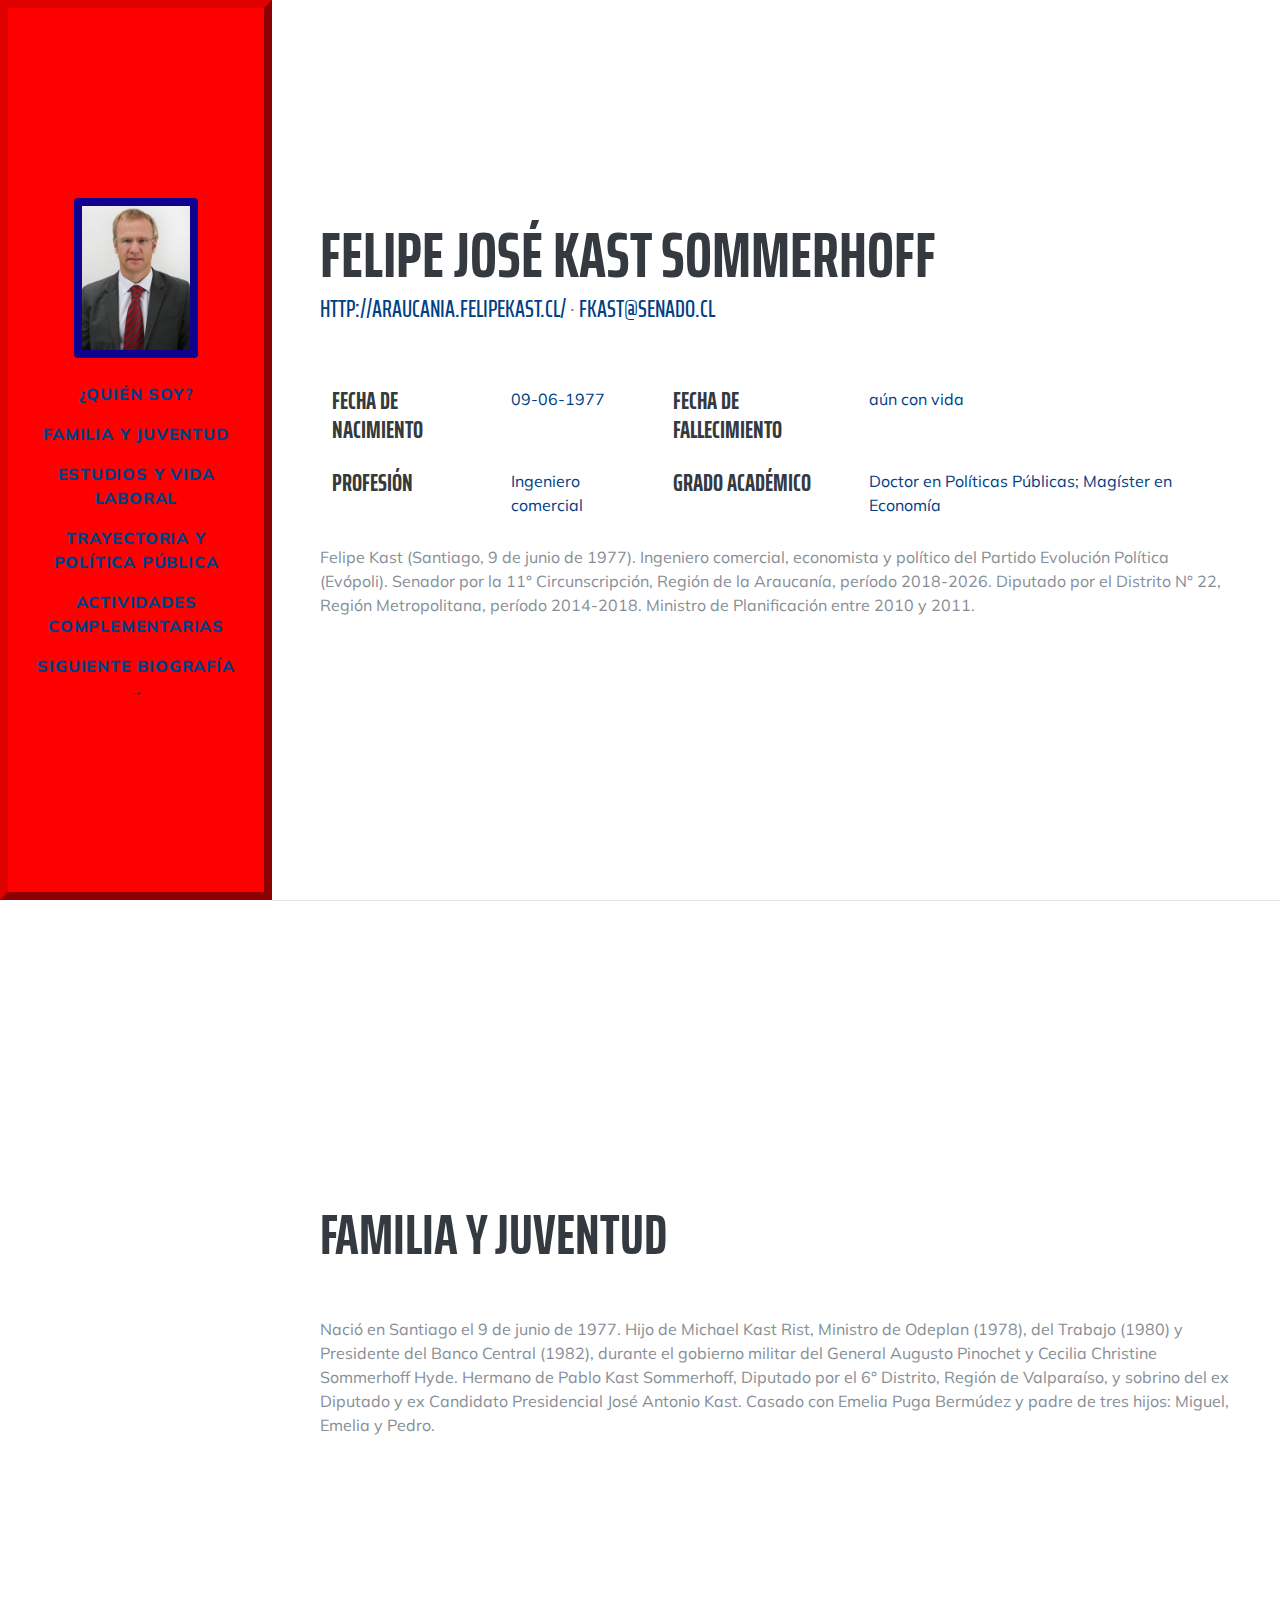
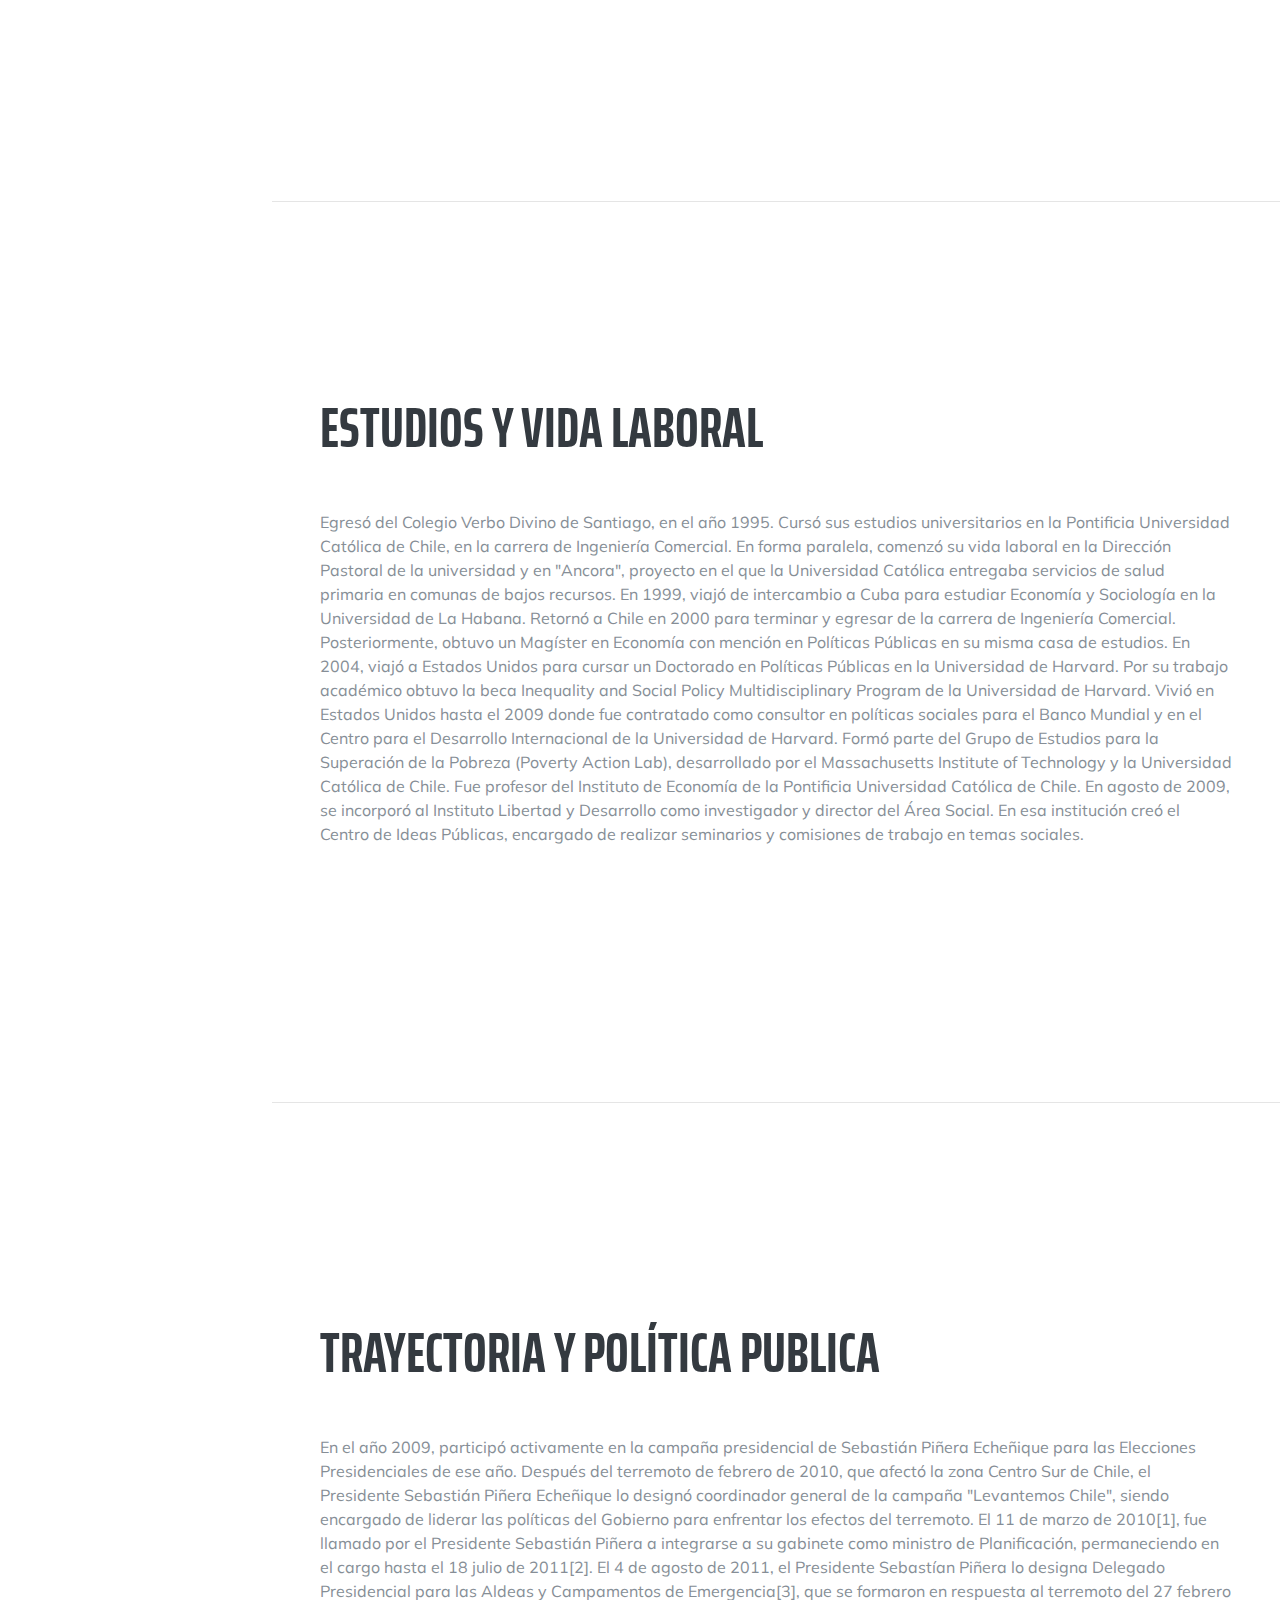
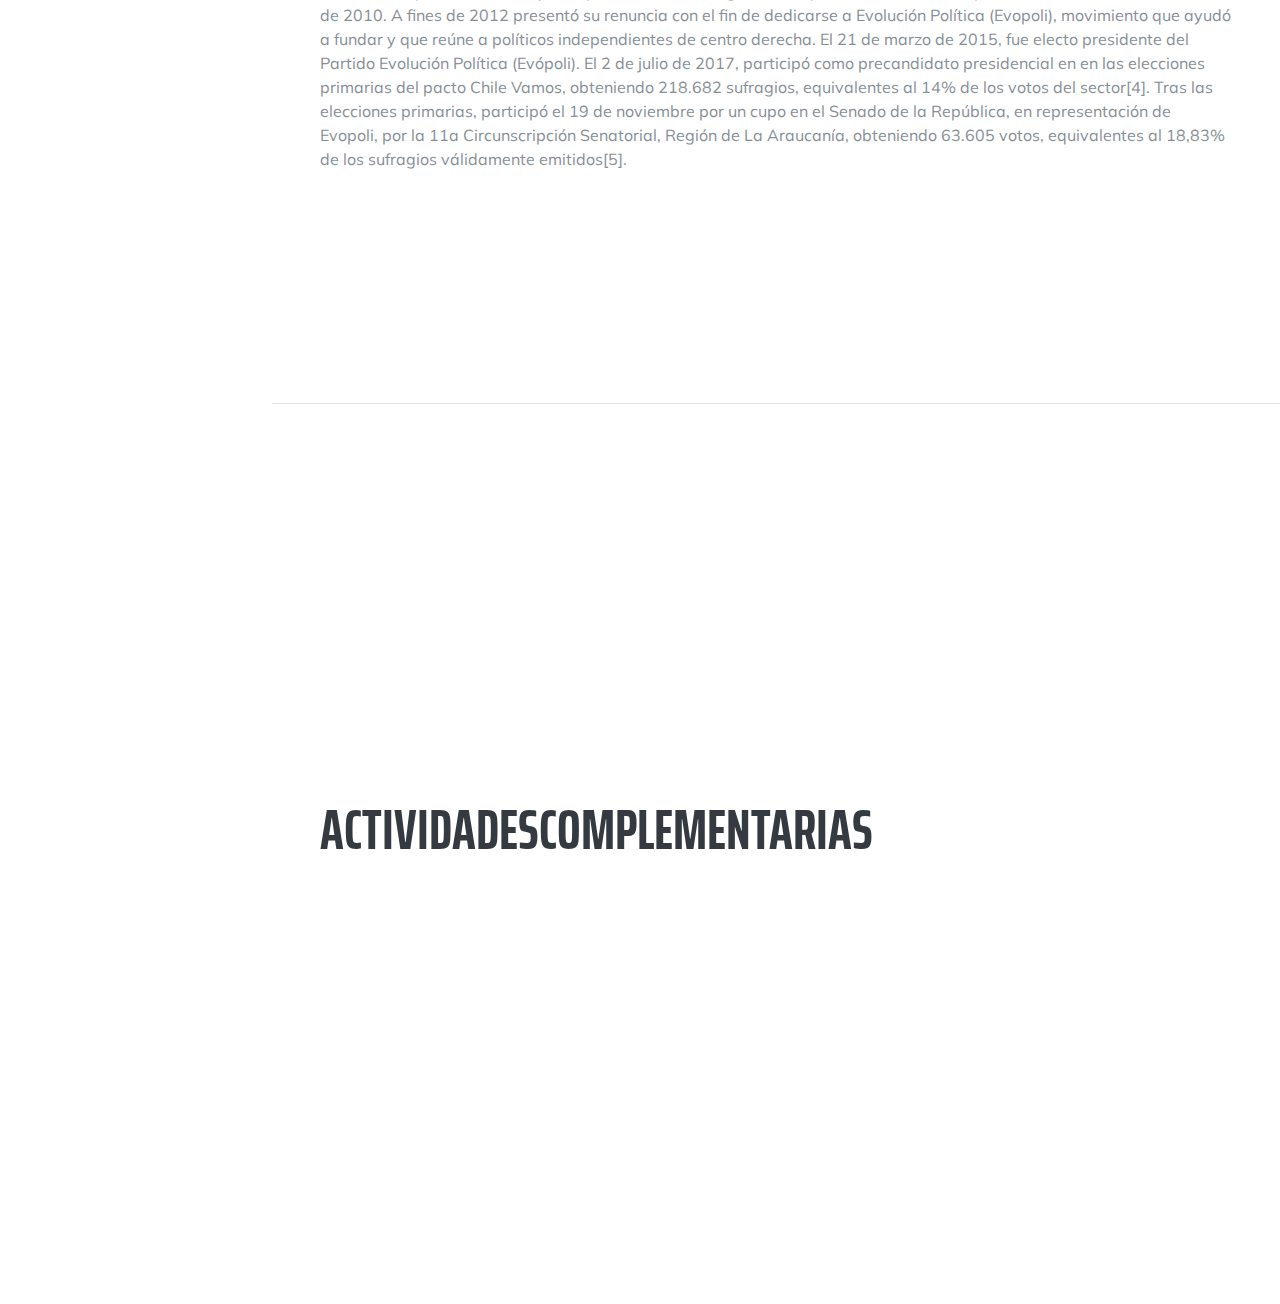
<file: punto-3-7/sitio web/index.html>
<!DOCTYPE html>
<html lang="en">

<head>

  <meta charset="utf-8">
  <meta name="viewport" content="width=device-width, initial-scale=1, shrink-to-fit=no">
  <meta name="description" content="sitio biográfico de políticos chilenos">
  <meta name="author" content="MTI-2018 BG-RV">

  <title>MTI 2018 - SAW</title>

  <!-- Bootstrap core CSS -->
  <link href="vendor/bootstrap/css/bootstrap.min.css" rel="stylesheet">

  <!-- Custom fonts for this template -->
  <link href="https://fonts.googleapis.com/css?family=Saira+Extra+Condensed:500,700" rel="stylesheet">
  <link href="https://fonts.googleapis.com/css?family=Muli:400,400i,800,800i" rel="stylesheet">
  <link href="vendor/fontawesome-free/css/all.min.css" rel="stylesheet">

  <!-- Custom styles for this template -->
  <link href="css/resume.css" rel="stylesheet">

</head>

<body id="page-top">

  <nav class="navbar navbar-expand-lg navbar-dark bg-primary fixed-top" id="sideNav">
    <a class="navbar-brand js-scroll-trigger" href="#page-top">
       
      <span class="d-none d-lg-block">
        <img id="foto" class="img-fluid img-profile rounded mx-auto mb-2" itemprop="photo" src="#" alt="" >
      </span>
    </a>
    <button class="navbar-toggler" type="button" data-toggle="collapse" data-target="#navbarSupportedContent" aria-controls="navbarSupportedContent" aria-expanded="false" aria-label="Toggle navigation">
      <span class="navbar-toggler-icon"></span>
    </button>
    <div class="collapse navbar-collapse" id="navbarSupportedContent">
      <ul class="navbar-nav">
        <li class="nav-item">
          <a class="nav-link js-scroll-trigger" href="#about">¿Quién soy?</a>
        </li>
        <li class="nav-item">
          <a class="nav-link js-scroll-trigger" href="#experience">familia y Juventud</a>
        </li>
        <li class="nav-item">
          <a class="nav-link js-scroll-trigger" href="#education">Estudios y Vida Laboral</a>
        </li>
        <li class="nav-item">
          <a class="nav-link js-scroll-trigger" href="#interests">Trayectoria y Política Pública</a>
        </li>
        <li class="nav-item">
          <a class="nav-link js-scroll-trigger" href="#awards">Actividades Complementarias</a>
        </li>
        <li class="nav-item">
          <a id="siguiente" class="nav-link js-scroll-trigger" href="#">Siguiente Biografía <strong>&rarr;</strong></a>
        </li>
      </ul>
    </div>
  </nav>  

  <div class="container-fluid p-0">

    <section class="resume-section p-3 p-lg-5 d-flex align-items-center" id="about">
      <div class="w-100">
        <h1 id="nombre" itemprop="givenName" itemtype="http://schema.org/Person" class="mb-0">
          <span id="apellidos" itemprop="familyName" itemtype="http://schema.org/Person" class="text-primary"></span>
        </h1>
        <div class="subheading mb-5"><a id="sitioWeb" itemprop="url" style="color: #868e96;" href="#"></a> ·
          <a id="mail" itemprop="email" itemtype="http://schema.org/Person" >name@email.com</a>
        </div>
        
              <!--Table-->
        <table id="t" class="table table-hover table-borderless">
            <tr>
              <td><h4 class="mb-0">Fecha de Nacimiento</h4></td>
              <td><span class="text-primary" id="fechaNacimiento" itemprop="birthDate" itemtype="http://schema.org/Person"></span> </td>
              <td><h4 class="mb-0">Fecha de Fallecimiento</h4></td>
              <td><span class="text-primary" id="fechaFallecimiento" itemprop="deathDate" itemtype="http://schema.org/Person"></span></td>
            </tr>
            <tr>
              
              <td><h4 class="mb-0" >Profesión</h4></td>
              <td><span class="text-primary" id="profesion" itemprop="jobTitle"></span></td>
              <td><h4 class="mb-0">Grado Académico</h4></td>
              <td><span class="text-primary" id="gradoAcademico" itemprop="jobTitle"></span></td>
            </tr>

        </table>
    <!--Table-->
       
        <div class="resume-item d-flex flex-column flex-md-row justify-content-between mb-5">
            <div class="resume-content" >
            <p id="reseniaBiografica" itemprop="knowsAbout" itemtype="http://schema.org/Person"></p>
          </div>
        </div>
        
      </div>
      
    </section>

    <hr class="m-0">
    <!-- Familia y Juventud -->
    <section class="resume-section p-3 p-lg-5 d-flex align-items-center" id="experience">
         <div class="w-100">
        <h2 class="mb-5">Familia y Juventud</h2>

        <div class="resume-item d-flex flex-column flex-md-row justify-content-between mb-5">
          <div class="resume-content" >
            <p id="familiaJuventud" itemprop="knowsAbout" itemtype="http://schema.org/Person"></p>
          </div>
        </div>

      </div>

    </section>

    <hr class="m-0">
<!--Estudio y vida Laboral  -->
    <section class="resume-section p-3 p-lg-5 d-flex align-items-center" id="education">
      <div class="w-100">
        <h2 class="mb-5">Estudios y Vida Laboral</h2>
        <div class="resume-item d-flex flex-column flex-md-row justify-content-between mb-5">
          <div class="resume-content" >
            <p id="estudiosVidalaboral" itemprop="knowsAbout" itemtype="http://schema.org/Person"></p>
          </div>
        </div>
      </div>

    </section>

    <hr class="m-0">

    <section class="resume-section p-3 p-lg-5 d-flex align-items-center" id="interests">
      <div class="w-100">
        <h2 class="mb-5">Trayectoria y Política Publica</h2>
        <p id="trayectoriaPolíticaPublica" itemprop="knowsAbout" itemtype="http://schema.org/Person"></p>
        
      </div>
    </section>

    <hr class="m-0">

    <section class="resume-section p-3 p-lg-5 d-flex align-items-center" id="awards">
      <div class="w-100">
        <h2 class="mb-5">actividadesComplementarias</h2>
        <p id="actividadesComplementarias" itemprop="knowsAbout" itemtype="http://schema.org/Person"></p>  
      </div>
    </section>

  </div>

  <!-- Bootstrap core JavaScript -->
  <script src="vendor/jquery/jquery.min.js"></script>
  <script src="vendor/bootstrap/js/bootstrap.bundle.min.js"></script>

  <!-- Plugin JavaScript -->
  <script src="vendor/jquery-easing/jquery.easing.min.js"></script>

  <!-- Custom scripts for this template -->
  <script src="js/resume.min.js"></script>
  <script src="js/xml.js"></script>

</body>

</html>
</file>
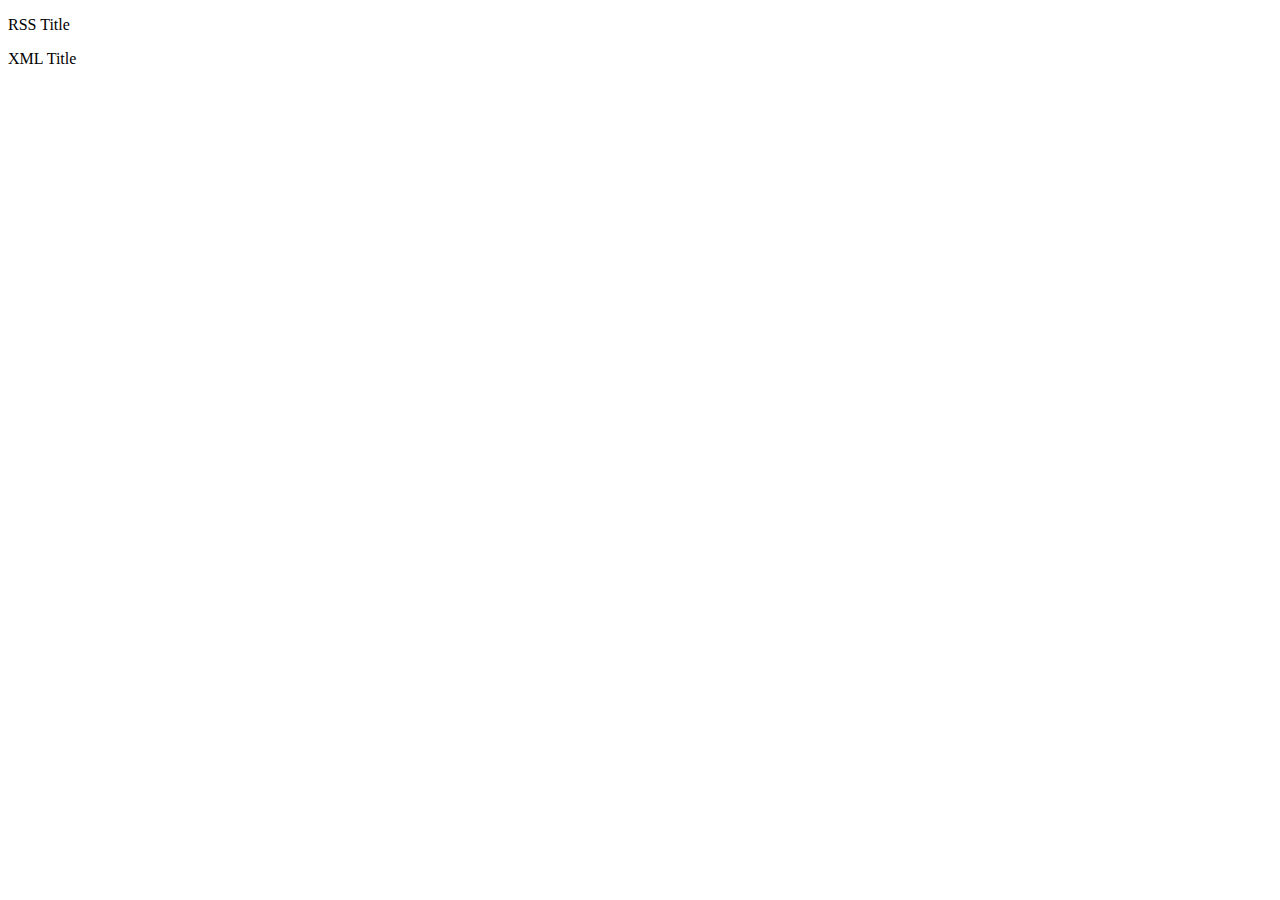
<file: pruebaXMl.html>
<!doctype html>
<html lang="en">
<head>
  <meta charset="utf-8">
  <title>jQuery.parseXML demo</title>
  <script src="https://code.jquery.com/jquery-1.10.2.js"></script>
</head>
<body>
 
<p id="someElement"></p>
<p id="anotherElement"></p>
 
<script>
var xml = "<rss version='2.0'><channel><title>RSS Title</title></channel></rss>",
  xmlDoc = $.parseXML( xml ),
  $xml = $( xmlDoc ),
  $title = $xml.find( "title" );
 
// Append "RSS Title" to #someElement
$( "#someElement" ).append( $title.text() );
 
// Change the title to "XML Title"
$title.text( "XML Title" );
 
// Append "XML Title" to #anotherElement
$( "#anotherElement" ).append( $title.text() );
</script>
 
</body>
</html>
</file>
<file: punto-3-7/sitio web/vendor/fontawesome-free/css/all.min.css>
.fa,.fab,.fal,.far,.fas{-moz-osx-font-smoothing:grayscale;-webkit-font-smoothing:antialiased;display:inline-block;font-style:normal;font-variant:normal;text-rendering:auto;line-height:1}.fa-lg{font-size:1.33333em;line-height:.75em;vertical-align:-.0667em}.fa-xs{font-size:.75em}.fa-sm{font-size:.875em}.fa-1x{font-size:1em}.fa-2x{font-size:2em}.fa-3x{font-size:3em}.fa-4x{font-size:4em}.fa-5x{font-size:5em}.fa-6x{font-size:6em}.fa-7x{font-size:7em}.fa-8x{font-size:8em}.fa-9x{font-size:9em}.fa-10x{font-size:10em}.fa-fw{text-align:center;width:1.25em}.fa-ul{list-style-type:none;margin-left:2.5em;padding-left:0}.fa-ul>li{position:relative}.fa-li{left:-2em;position:absolute;text-align:center;width:2em;line-height:inherit}.fa-border{border:.08em solid #eee;border-radius:.1em;padding:.2em .25em .15em}.fa-pull-left{float:left}.fa-pull-right{float:right}.fa.fa-pull-left,.fab.fa-pull-left,.fal.fa-pull-left,.far.fa-pull-left,.fas.fa-pull-left{margin-right:.3em}.fa.fa-pull-right,.fab.fa-pull-right,.fal.fa-pull-right,.far.fa-pull-right,.fas.fa-pull-right{margin-left:.3em}.fa-spin{animation:fa-spin 2s infinite linear}.fa-pulse{animation:fa-spin 1s infinite steps(8)}@keyframes fa-spin{0%{transform:rotate(0deg)}to{transform:rotate(1turn)}}.fa-rotate-90{-ms-filter:"progid:DXImageTransform.Microsoft.BasicImage(rotation=1)";transform:rotate(90deg)}.fa-rotate-180{-ms-filter:"progid:DXImageTransform.Microsoft.BasicImage(rotation=2)";transform:rotate(180deg)}.fa-rotate-270{-ms-filter:"progid:DXImageTransform.Microsoft.BasicImage(rotation=3)";transform:rotate(270deg)}.fa-flip-horizontal{-ms-filter:"progid:DXImageTransform.Microsoft.BasicImage(rotation=0, mirror=1)";transform:scaleX(-1)}.fa-flip-vertical{transform:scaleY(-1)}.fa-flip-both,.fa-flip-horizontal.fa-flip-vertical,.fa-flip-vertical{-ms-filter:"progid:DXImageTransform.Microsoft.BasicImage(rotation=2, mirror=1)"}.fa-flip-both,.fa-flip-horizontal.fa-flip-vertical{transform:scale(-1)}:root .fa-flip-both,:root .fa-flip-horizontal,:root .fa-flip-vertical,:root .fa-rotate-90,:root .fa-rotate-180,:root .fa-rotate-270{filter:none}.fa-stack{display:inline-block;height:2em;line-height:2em;position:relative;vertical-align:middle;width:2.5em}.fa-stack-1x,.fa-stack-2x{left:0;position:absolute;text-align:center;width:100%}.fa-stack-1x{line-height:inherit}.fa-stack-2x{font-size:2em}.fa-inverse{color:#fff}.fa-500px:before{content:"\f26e"}.fa-accessible-icon:before{content:"\f368"}.fa-accusoft:before{content:"\f369"}.fa-acquisitions-incorporated:before{content:"\f6af"}.fa-ad:before{content:"\f641"}.fa-address-book:before{content:"\f2b9"}.fa-address-card:before{content:"\f2bb"}.fa-adjust:before{content:"\f042"}.fa-adn:before{content:"\f170"}.fa-adobe:before{content:"\f778"}.fa-adversal:before{content:"\f36a"}.fa-affiliatetheme:before{content:"\f36b"}.fa-air-freshener:before{content:"\f5d0"}.fa-algolia:before{content:"\f36c"}.fa-align-center:before{content:"\f037"}.fa-align-justify:before{content:"\f039"}.fa-align-left:before{content:"\f036"}.fa-align-right:before{content:"\f038"}.fa-alipay:before{content:"\f642"}.fa-allergies:before{content:"\f461"}.fa-amazon:before{content:"\f270"}.fa-amazon-pay:before{content:"\f42c"}.fa-ambulance:before{content:"\f0f9"}.fa-american-sign-language-interpreting:before{content:"\f2a3"}.fa-amilia:before{content:"\f36d"}.fa-anchor:before{content:"\f13d"}.fa-android:before{content:"\f17b"}.fa-angellist:before{content:"\f209"}.fa-angle-double-down:before{content:"\f103"}.fa-angle-double-left:before{content:"\f100"}.fa-angle-double-right:before{content:"\f101"}.fa-angle-double-up:before{content:"\f102"}.fa-angle-down:before{content:"\f107"}.fa-angle-left:before{content:"\f104"}.fa-angle-right:before{content:"\f105"}.fa-angle-up:before{content:"\f106"}.fa-angry:before{content:"\f556"}.fa-angrycreative:before{content:"\f36e"}.fa-angular:before{content:"\f420"}.fa-ankh:before{content:"\f644"}.fa-app-store:before{content:"\f36f"}.fa-app-store-ios:before{content:"\f370"}.fa-apper:before{content:"\f371"}.fa-apple:before{content:"\f179"}.fa-apple-alt:before{content:"\f5d1"}.fa-apple-pay:before{content:"\f415"}.fa-archive:before{content:"\f187"}.fa-archway:before{content:"\f557"}.fa-arrow-alt-circle-down:before{content:"\f358"}.fa-arrow-alt-circle-left:before{content:"\f359"}.fa-arrow-alt-circle-right:before{content:"\f35a"}.fa-arrow-alt-circle-up:before{content:"\f35b"}.fa-arrow-circle-down:before{content:"\f0ab"}.fa-arrow-circle-left:before{content:"\f0a8"}.fa-arrow-circle-right:before{content:"\f0a9"}.fa-arrow-circle-up:before{content:"\f0aa"}.fa-arrow-down:before{content:"\f063"}.fa-arrow-left:before{content:"\f060"}.fa-arrow-right:before{content:"\f061"}.fa-arrow-up:before{content:"\f062"}.fa-arrows-alt:before{content:"\f0b2"}.fa-arrows-alt-h:before{content:"\f337"}.fa-arrows-alt-v:before{content:"\f338"}.fa-artstation:before{content:"\f77a"}.fa-assistive-listening-systems:before{content:"\f2a2"}.fa-asterisk:before{content:"\f069"}.fa-asymmetrik:before{content:"\f372"}.fa-at:before{content:"\f1fa"}.fa-atlas:before{content:"\f558"}.fa-atlassian:before{content:"\f77b"}.fa-atom:before{content:"\f5d2"}.fa-audible:before{content:"\f373"}.fa-audio-description:before{content:"\f29e"}.fa-autoprefixer:before{content:"\f41c"}.fa-avianex:before{content:"\f374"}.fa-aviato:before{content:"\f421"}.fa-award:before{content:"\f559"}.fa-aws:before{content:"\f375"}.fa-baby:before{content:"\f77c"}.fa-baby-carriage:before{content:"\f77d"}.fa-backspace:before{content:"\f55a"}.fa-backward:before{content:"\f04a"}.fa-bacon:before{content:"\f7e5"}.fa-balance-scale:before{content:"\f24e"}.fa-ban:before{content:"\f05e"}.fa-band-aid:before{content:"\f462"}.fa-bandcamp:before{content:"\f2d5"}.fa-barcode:before{content:"\f02a"}.fa-bars:before{content:"\f0c9"}.fa-baseball-ball:before{content:"\f433"}.fa-basketball-ball:before{content:"\f434"}.fa-bath:before{content:"\f2cd"}.fa-battery-empty:before{content:"\f244"}.fa-battery-full:before{content:"\f240"}.fa-battery-half:before{content:"\f242"}.fa-battery-quarter:before{content:"\f243"}.fa-battery-three-quarters:before{content:"\f241"}.fa-bed:before{content:"\f236"}.fa-beer:before{content:"\f0fc"}.fa-behance:before{content:"\f1b4"}.fa-behance-square:before{content:"\f1b5"}.fa-bell:before{content:"\f0f3"}.fa-bell-slash:before{content:"\f1f6"}.fa-bezier-curve:before{content:"\f55b"}.fa-bible:before{content:"\f647"}.fa-bicycle:before{content:"\f206"}.fa-bimobject:before{content:"\f378"}.fa-binoculars:before{content:"\f1e5"}.fa-biohazard:before{content:"\f780"}.fa-birthday-cake:before{content:"\f1fd"}.fa-bitbucket:before{content:"\f171"}.fa-bitcoin:before{content:"\f379"}.fa-bity:before{content:"\f37a"}.fa-black-tie:before{content:"\f27e"}.fa-blackberry:before{content:"\f37b"}.fa-blender:before{content:"\f517"}.fa-blender-phone:before{content:"\f6b6"}.fa-blind:before{content:"\f29d"}.fa-blog:before{content:"\f781"}.fa-blogger:before{content:"\f37c"}.fa-blogger-b:before{content:"\f37d"}.fa-bluetooth:before{content:"\f293"}.fa-bluetooth-b:before{content:"\f294"}.fa-bold:before{content:"\f032"}.fa-bolt:before{content:"\f0e7"}.fa-bomb:before{content:"\f1e2"}.fa-bone:before{content:"\f5d7"}.fa-bong:before{content:"\f55c"}.fa-book:before{content:"\f02d"}.fa-book-dead:before{content:"\f6b7"}.fa-book-medical:before{content:"\f7e6"}.fa-book-open:before{content:"\f518"}.fa-book-reader:before{content:"\f5da"}.fa-bookmark:before{content:"\f02e"}.fa-bowling-ball:before{content:"\f436"}.fa-box:before{content:"\f466"}.fa-box-open:before{content:"\f49e"}.fa-boxes:before{content:"\f468"}.fa-braille:before{content:"\f2a1"}.fa-brain:before{content:"\f5dc"}.fa-bread-slice:before{content:"\f7ec"}.fa-briefcase:before{content:"\f0b1"}.fa-briefcase-medical:before{content:"\f469"}.fa-broadcast-tower:before{content:"\f519"}.fa-broom:before{content:"\f51a"}.fa-brush:before{content:"\f55d"}.fa-btc:before{content:"\f15a"}.fa-bug:before{content:"\f188"}.fa-building:before{content:"\f1ad"}.fa-bullhorn:before{content:"\f0a1"}.fa-bullseye:before{content:"\f140"}.fa-burn:before{content:"\f46a"}.fa-buromobelexperte:before{content:"\f37f"}.fa-bus:before{content:"\f207"}.fa-bus-alt:before{content:"\f55e"}.fa-business-time:before{content:"\f64a"}.fa-buysellads:before{content:"\f20d"}.fa-calculator:before{content:"\f1ec"}.fa-calendar:before{content:"\f133"}.fa-calendar-alt:before{content:"\f073"}.fa-calendar-check:before{content:"\f274"}.fa-calendar-day:before{content:"\f783"}.fa-calendar-minus:before{content:"\f272"}.fa-calendar-plus:before{content:"\f271"}.fa-calendar-times:before{content:"\f273"}.fa-calendar-week:before{content:"\f784"}.fa-camera:before{content:"\f030"}.fa-camera-retro:before{content:"\f083"}.fa-campground:before{content:"\f6bb"}.fa-canadian-maple-leaf:before{content:"\f785"}.fa-candy-cane:before{content:"\f786"}.fa-cannabis:before{content:"\f55f"}.fa-capsules:before{content:"\f46b"}.fa-car:before{content:"\f1b9"}.fa-car-alt:before{content:"\f5de"}.fa-car-battery:before{content:"\f5df"}.fa-car-crash:before{content:"\f5e1"}.fa-car-side:before{content:"\f5e4"}.fa-caret-down:before{content:"\f0d7"}.fa-caret-left:before{content:"\f0d9"}.fa-caret-right:before{content:"\f0da"}.fa-caret-square-down:before{content:"\f150"}.fa-caret-square-left:before{content:"\f191"}.fa-caret-square-right:before{content:"\f152"}.fa-caret-square-up:before{content:"\f151"}.fa-caret-up:before{content:"\f0d8"}.fa-carrot:before{content:"\f787"}.fa-cart-arrow-down:before{content:"\f218"}.fa-cart-plus:before{content:"\f217"}.fa-cash-register:before{content:"\f788"}.fa-cat:before{content:"\f6be"}.fa-cc-amazon-pay:before{content:"\f42d"}.fa-cc-amex:before{content:"\f1f3"}.fa-cc-apple-pay:before{content:"\f416"}.fa-cc-diners-club:before{content:"\f24c"}.fa-cc-discover:before{content:"\f1f2"}.fa-cc-jcb:before{content:"\f24b"}.fa-cc-mastercard:before{content:"\f1f1"}.fa-cc-paypal:before{content:"\f1f4"}.fa-cc-stripe:before{content:"\f1f5"}.fa-cc-visa:before{content:"\f1f0"}.fa-centercode:before{content:"\f380"}.fa-centos:before{content:"\f789"}.fa-certificate:before{content:"\f0a3"}.fa-chair:before{content:"\f6c0"}.fa-chalkboard:before{content:"\f51b"}.fa-chalkboard-teacher:before{content:"\f51c"}.fa-charging-station:before{content:"\f5e7"}.fa-chart-area:before{content:"\f1fe"}.fa-chart-bar:before{content:"\f080"}.fa-chart-line:before{content:"\f201"}.fa-chart-pie:before{content:"\f200"}.fa-check:before{content:"\f00c"}.fa-check-circle:before{content:"\f058"}.fa-check-double:before{content:"\f560"}.fa-check-square:before{content:"\f14a"}.fa-cheese:before{content:"\f7ef"}.fa-chess:before{content:"\f439"}.fa-chess-bishop:before{content:"\f43a"}.fa-chess-board:before{content:"\f43c"}.fa-chess-king:before{content:"\f43f"}.fa-chess-knight:before{content:"\f441"}.fa-chess-pawn:before{content:"\f443"}.fa-chess-queen:before{content:"\f445"}.fa-chess-rook:before{content:"\f447"}.fa-chevron-circle-down:before{content:"\f13a"}.fa-chevron-circle-left:before{content:"\f137"}.fa-chevron-circle-right:before{content:"\f138"}.fa-chevron-circle-up:before{content:"\f139"}.fa-chevron-down:before{content:"\f078"}.fa-chevron-left:before{content:"\f053"}.fa-chevron-right:before{content:"\f054"}.fa-chevron-up:before{content:"\f077"}.fa-child:before{content:"\f1ae"}.fa-chrome:before{content:"\f268"}.fa-church:before{content:"\f51d"}.fa-circle:before{content:"\f111"}.fa-circle-notch:before{content:"\f1ce"}.fa-city:before{content:"\f64f"}.fa-clinic-medical:before{content:"\f7f2"}.fa-clipboard:before{content:"\f328"}.fa-clipboard-check:before{content:"\f46c"}.fa-clipboard-list:before{content:"\f46d"}.fa-clock:before{content:"\f017"}.fa-clone:before{content:"\f24d"}.fa-closed-captioning:before{content:"\f20a"}.fa-cloud:before{content:"\f0c2"}.fa-cloud-download-alt:before{content:"\f381"}.fa-cloud-meatball:before{content:"\f73b"}.fa-cloud-moon:before{content:"\f6c3"}.fa-cloud-moon-rain:before{content:"\f73c"}.fa-cloud-rain:before{content:"\f73d"}.fa-cloud-showers-heavy:before{content:"\f740"}.fa-cloud-sun:before{content:"\f6c4"}.fa-cloud-sun-rain:before{content:"\f743"}.fa-cloud-upload-alt:before{content:"\f382"}.fa-cloudscale:before{content:"\f383"}.fa-cloudsmith:before{content:"\f384"}.fa-cloudversify:before{content:"\f385"}.fa-cocktail:before{content:"\f561"}.fa-code:before{content:"\f121"}.fa-code-branch:before{content:"\f126"}.fa-codepen:before{content:"\f1cb"}.fa-codiepie:before{content:"\f284"}.fa-coffee:before{content:"\f0f4"}.fa-cog:before{content:"\f013"}.fa-cogs:before{content:"\f085"}.fa-coins:before{content:"\f51e"}.fa-columns:before{content:"\f0db"}.fa-comment:before{content:"\f075"}.fa-comment-alt:before{content:"\f27a"}.fa-comment-dollar:before{content:"\f651"}.fa-comment-dots:before{content:"\f4ad"}.fa-comment-medical:before{content:"\f7f5"}.fa-comment-slash:before{content:"\f4b3"}.fa-comments:before{content:"\f086"}.fa-comments-dollar:before{content:"\f653"}.fa-compact-disc:before{content:"\f51f"}.fa-compass:before{content:"\f14e"}.fa-compress:before{content:"\f066"}.fa-compress-arrows-alt:before{content:"\f78c"}.fa-concierge-bell:before{content:"\f562"}.fa-confluence:before{content:"\f78d"}.fa-connectdevelop:before{content:"\f20e"}.fa-contao:before{content:"\f26d"}.fa-cookie:before{content:"\f563"}.fa-cookie-bite:before{content:"\f564"}.fa-copy:before{content:"\f0c5"}.fa-copyright:before{content:"\f1f9"}.fa-couch:before{content:"\f4b8"}.fa-cpanel:before{content:"\f388"}.fa-creative-commons:before{content:"\f25e"}.fa-creative-commons-by:before{content:"\f4e7"}.fa-creative-commons-nc:before{content:"\f4e8"}.fa-creative-commons-nc-eu:before{content:"\f4e9"}.fa-creative-commons-nc-jp:before{content:"\f4ea"}.fa-creative-commons-nd:before{content:"\f4eb"}.fa-creative-commons-pd:before{content:"\f4ec"}.fa-creative-commons-pd-alt:before{content:"\f4ed"}.fa-creative-commons-remix:before{content:"\f4ee"}.fa-creative-commons-sa:before{content:"\f4ef"}.fa-creative-commons-sampling:before{content:"\f4f0"}.fa-creative-commons-sampling-plus:before{content:"\f4f1"}.fa-creative-commons-share:before{content:"\f4f2"}.fa-creative-commons-zero:before{content:"\f4f3"}.fa-credit-card:before{content:"\f09d"}.fa-critical-role:before{content:"\f6c9"}.fa-crop:before{content:"\f125"}.fa-crop-alt:before{content:"\f565"}.fa-cross:before{content:"\f654"}.fa-crosshairs:before{content:"\f05b"}.fa-crow:before{content:"\f520"}.fa-crown:before{content:"\f521"}.fa-crutch:before{content:"\f7f7"}.fa-css3:before{content:"\f13c"}.fa-css3-alt:before{content:"\f38b"}.fa-cube:before{content:"\f1b2"}.fa-cubes:before{content:"\f1b3"}.fa-cut:before{content:"\f0c4"}.fa-cuttlefish:before{content:"\f38c"}.fa-d-and-d:before{content:"\f38d"}.fa-d-and-d-beyond:before{content:"\f6ca"}.fa-dashcube:before{content:"\f210"}.fa-database:before{content:"\f1c0"}.fa-deaf:before{content:"\f2a4"}.fa-delicious:before{content:"\f1a5"}.fa-democrat:before{content:"\f747"}.fa-deploydog:before{content:"\f38e"}.fa-deskpro:before{content:"\f38f"}.fa-desktop:before{content:"\f108"}.fa-dev:before{content:"\f6cc"}.fa-deviantart:before{content:"\f1bd"}.fa-dharmachakra:before{content:"\f655"}.fa-dhl:before{content:"\f790"}.fa-diagnoses:before{content:"\f470"}.fa-diaspora:before{content:"\f791"}.fa-dice:before{content:"\f522"}.fa-dice-d20:before{content:"\f6cf"}.fa-dice-d6:before{content:"\f6d1"}.fa-dice-five:before{content:"\f523"}.fa-dice-four:before{content:"\f524"}.fa-dice-one:before{content:"\f525"}.fa-dice-six:before{content:"\f526"}.fa-dice-three:before{content:"\f527"}.fa-dice-two:before{content:"\f528"}.fa-digg:before{content:"\f1a6"}.fa-digital-ocean:before{content:"\f391"}.fa-digital-tachograph:before{content:"\f566"}.fa-directions:before{content:"\f5eb"}.fa-discord:before{content:"\f392"}.fa-discourse:before{content:"\f393"}.fa-divide:before{content:"\f529"}.fa-dizzy:before{content:"\f567"}.fa-dna:before{content:"\f471"}.fa-dochub:before{content:"\f394"}.fa-docker:before{content:"\f395"}.fa-dog:before{content:"\f6d3"}.fa-dollar-sign:before{content:"\f155"}.fa-dolly:before{content:"\f472"}.fa-dolly-flatbed:before{content:"\f474"}.fa-donate:before{content:"\f4b9"}.fa-door-closed:before{content:"\f52a"}.fa-door-open:before{content:"\f52b"}.fa-dot-circle:before{content:"\f192"}.fa-dove:before{content:"\f4ba"}.fa-download:before{content:"\f019"}.fa-draft2digital:before{content:"\f396"}.fa-drafting-compass:before{content:"\f568"}.fa-dragon:before{content:"\f6d5"}.fa-draw-polygon:before{content:"\f5ee"}.fa-dribbble:before{content:"\f17d"}.fa-dribbble-square:before{content:"\f397"}.fa-dropbox:before{content:"\f16b"}.fa-drum:before{content:"\f569"}.fa-drum-steelpan:before{content:"\f56a"}.fa-drumstick-bite:before{content:"\f6d7"}.fa-drupal:before{content:"\f1a9"}.fa-dumbbell:before{content:"\f44b"}.fa-dumpster:before{content:"\f793"}.fa-dumpster-fire:before{content:"\f794"}.fa-dungeon:before{content:"\f6d9"}.fa-dyalog:before{content:"\f399"}.fa-earlybirds:before{content:"\f39a"}.fa-ebay:before{content:"\f4f4"}.fa-edge:before{content:"\f282"}.fa-edit:before{content:"\f044"}.fa-egg:before{content:"\f7fb"}.fa-eject:before{content:"\f052"}.fa-elementor:before{content:"\f430"}.fa-ellipsis-h:before{content:"\f141"}.fa-ellipsis-v:before{content:"\f142"}.fa-ello:before{content:"\f5f1"}.fa-ember:before{content:"\f423"}.fa-empire:before{content:"\f1d1"}.fa-envelope:before{content:"\f0e0"}.fa-envelope-open:before{content:"\f2b6"}.fa-envelope-open-text:before{content:"\f658"}.fa-envelope-square:before{content:"\f199"}.fa-envira:before{content:"\f299"}.fa-equals:before{content:"\f52c"}.fa-eraser:before{content:"\f12d"}.fa-erlang:before{content:"\f39d"}.fa-ethereum:before{content:"\f42e"}.fa-ethernet:before{content:"\f796"}.fa-etsy:before{content:"\f2d7"}.fa-euro-sign:before{content:"\f153"}.fa-exchange-alt:before{content:"\f362"}.fa-exclamation:before{content:"\f12a"}.fa-exclamation-circle:before{content:"\f06a"}.fa-exclamation-triangle:before{content:"\f071"}.fa-expand:before{content:"\f065"}.fa-expand-arrows-alt:before{content:"\f31e"}.fa-expeditedssl:before{content:"\f23e"}.fa-external-link-alt:before{content:"\f35d"}.fa-external-link-square-alt:before{content:"\f360"}.fa-eye:before{content:"\f06e"}.fa-eye-dropper:before{content:"\f1fb"}.fa-eye-slash:before{content:"\f070"}.fa-facebook:before{content:"\f09a"}.fa-facebook-f:before{content:"\f39e"}.fa-facebook-messenger:before{content:"\f39f"}.fa-facebook-square:before{content:"\f082"}.fa-fantasy-flight-games:before{content:"\f6dc"}.fa-fast-backward:before{content:"\f049"}.fa-fast-forward:before{content:"\f050"}.fa-fax:before{content:"\f1ac"}.fa-feather:before{content:"\f52d"}.fa-feather-alt:before{content:"\f56b"}.fa-fedex:before{content:"\f797"}.fa-fedora:before{content:"\f798"}.fa-female:before{content:"\f182"}.fa-fighter-jet:before{content:"\f0fb"}.fa-figma:before{content:"\f799"}.fa-file:before{content:"\f15b"}.fa-file-alt:before{content:"\f15c"}.fa-file-archive:before{content:"\f1c6"}.fa-file-audio:before{content:"\f1c7"}.fa-file-code:before{content:"\f1c9"}.fa-file-contract:before{content:"\f56c"}.fa-file-csv:before{content:"\f6dd"}.fa-file-download:before{content:"\f56d"}.fa-file-excel:before{content:"\f1c3"}.fa-file-export:before{content:"\f56e"}.fa-file-image:before{content:"\f1c5"}.fa-file-import:before{content:"\f56f"}.fa-file-invoice:before{content:"\f570"}.fa-file-invoice-dollar:before{content:"\f571"}.fa-file-medical:before{content:"\f477"}.fa-file-medical-alt:before{content:"\f478"}.fa-file-pdf:before{content:"\f1c1"}.fa-file-powerpoint:before{content:"\f1c4"}.fa-file-prescription:before{content:"\f572"}.fa-file-signature:before{content:"\f573"}.fa-file-upload:before{content:"\f574"}.fa-file-video:before{content:"\f1c8"}.fa-file-word:before{content:"\f1c2"}.fa-fill:before{content:"\f575"}.fa-fill-drip:before{content:"\f576"}.fa-film:before{content:"\f008"}.fa-filter:before{content:"\f0b0"}.fa-fingerprint:before{content:"\f577"}.fa-fire:before{content:"\f06d"}.fa-fire-alt:before{content:"\f7e4"}.fa-fire-extinguisher:before{content:"\f134"}.fa-firefox:before{content:"\f269"}.fa-first-aid:before{content:"\f479"}.fa-first-order:before{content:"\f2b0"}.fa-first-order-alt:before{content:"\f50a"}.fa-firstdraft:before{content:"\f3a1"}.fa-fish:before{content:"\f578"}.fa-fist-raised:before{content:"\f6de"}.fa-flag:before{content:"\f024"}.fa-flag-checkered:before{content:"\f11e"}.fa-flag-usa:before{content:"\f74d"}.fa-flask:before{content:"\f0c3"}.fa-flickr:before{content:"\f16e"}.fa-flipboard:before{content:"\f44d"}.fa-flushed:before{content:"\f579"}.fa-fly:before{content:"\f417"}.fa-folder:before{content:"\f07b"}.fa-folder-minus:before{content:"\f65d"}.fa-folder-open:before{content:"\f07c"}.fa-folder-plus:before{content:"\f65e"}.fa-font:before{content:"\f031"}.fa-font-awesome:before{content:"\f2b4"}.fa-font-awesome-alt:before{content:"\f35c"}.fa-font-awesome-flag:before{content:"\f425"}.fa-font-awesome-logo-full:before{content:"\f4e6"}.fa-fonticons:before{content:"\f280"}.fa-fonticons-fi:before{content:"\f3a2"}.fa-football-ball:before{content:"\f44e"}.fa-fort-awesome:before{content:"\f286"}.fa-fort-awesome-alt:before{content:"\f3a3"}.fa-forumbee:before{content:"\f211"}.fa-forward:before{content:"\f04e"}.fa-foursquare:before{content:"\f180"}.fa-free-code-camp:before{content:"\f2c5"}.fa-freebsd:before{content:"\f3a4"}.fa-frog:before{content:"\f52e"}.fa-frown:before{content:"\f119"}.fa-frown-open:before{content:"\f57a"}.fa-fulcrum:before{content:"\f50b"}.fa-funnel-dollar:before{content:"\f662"}.fa-futbol:before{content:"\f1e3"}.fa-galactic-republic:before{content:"\f50c"}.fa-galactic-senate:before{content:"\f50d"}.fa-gamepad:before{content:"\f11b"}.fa-gas-pump:before{content:"\f52f"}.fa-gavel:before{content:"\f0e3"}.fa-gem:before{content:"\f3a5"}.fa-genderless:before{content:"\f22d"}.fa-get-pocket:before{content:"\f265"}.fa-gg:before{content:"\f260"}.fa-gg-circle:before{content:"\f261"}.fa-ghost:before{content:"\f6e2"}.fa-gift:before{content:"\f06b"}.fa-gifts:before{content:"\f79c"}.fa-git:before{content:"\f1d3"}.fa-git-square:before{content:"\f1d2"}.fa-github:before{content:"\f09b"}.fa-github-alt:before{content:"\f113"}.fa-github-square:before{content:"\f092"}.fa-gitkraken:before{content:"\f3a6"}.fa-gitlab:before{content:"\f296"}.fa-gitter:before{content:"\f426"}.fa-glass-cheers:before{content:"\f79f"}.fa-glass-martini:before{content:"\f000"}.fa-glass-martini-alt:before{content:"\f57b"}.fa-glass-whiskey:before{content:"\f7a0"}.fa-glasses:before{content:"\f530"}.fa-glide:before{content:"\f2a5"}.fa-glide-g:before{content:"\f2a6"}.fa-globe:before{content:"\f0ac"}.fa-globe-africa:before{content:"\f57c"}.fa-globe-americas:before{content:"\f57d"}.fa-globe-asia:before{content:"\f57e"}.fa-globe-europe:before{content:"\f7a2"}.fa-gofore:before{content:"\f3a7"}.fa-golf-ball:before{content:"\f450"}.fa-goodreads:before{content:"\f3a8"}.fa-goodreads-g:before{content:"\f3a9"}.fa-google:before{content:"\f1a0"}.fa-google-drive:before{content:"\f3aa"}.fa-google-play:before{content:"\f3ab"}.fa-google-plus:before{content:"\f2b3"}.fa-google-plus-g:before{content:"\f0d5"}.fa-google-plus-square:before{content:"\f0d4"}.fa-google-wallet:before{content:"\f1ee"}.fa-gopuram:before{content:"\f664"}.fa-graduation-cap:before{content:"\f19d"}.fa-gratipay:before{content:"\f184"}.fa-grav:before{content:"\f2d6"}.fa-greater-than:before{content:"\f531"}.fa-greater-than-equal:before{content:"\f532"}.fa-grimace:before{content:"\f57f"}.fa-grin:before{content:"\f580"}.fa-grin-alt:before{content:"\f581"}.fa-grin-beam:before{content:"\f582"}.fa-grin-beam-sweat:before{content:"\f583"}.fa-grin-hearts:before{content:"\f584"}.fa-grin-squint:before{content:"\f585"}.fa-grin-squint-tears:before{content:"\f586"}.fa-grin-stars:before{content:"\f587"}.fa-grin-tears:before{content:"\f588"}.fa-grin-tongue:before{content:"\f589"}.fa-grin-tongue-squint:before{content:"\f58a"}.fa-grin-tongue-wink:before{content:"\f58b"}.fa-grin-wink:before{content:"\f58c"}.fa-grip-horizontal:before{content:"\f58d"}.fa-grip-lines:before{content:"\f7a4"}.fa-grip-lines-vertical:before{content:"\f7a5"}.fa-grip-vertical:before{content:"\f58e"}.fa-gripfire:before{content:"\f3ac"}.fa-grunt:before{content:"\f3ad"}.fa-guitar:before{content:"\f7a6"}.fa-gulp:before{content:"\f3ae"}.fa-h-square:before{content:"\f0fd"}.fa-hacker-news:before{content:"\f1d4"}.fa-hacker-news-square:before{content:"\f3af"}.fa-hackerrank:before{content:"\f5f7"}.fa-hamburger:before{content:"\f805"}.fa-hammer:before{content:"\f6e3"}.fa-hamsa:before{content:"\f665"}.fa-hand-holding:before{content:"\f4bd"}.fa-hand-holding-heart:before{content:"\f4be"}.fa-hand-holding-usd:before{content:"\f4c0"}.fa-hand-lizard:before{content:"\f258"}.fa-hand-middle-finger:before{content:"\f806"}.fa-hand-paper:before{content:"\f256"}.fa-hand-peace:before{content:"\f25b"}.fa-hand-point-down:before{content:"\f0a7"}.fa-hand-point-left:before{content:"\f0a5"}.fa-hand-point-right:before{content:"\f0a4"}.fa-hand-point-up:before{content:"\f0a6"}.fa-hand-pointer:before{content:"\f25a"}.fa-hand-rock:before{content:"\f255"}.fa-hand-scissors:before{content:"\f257"}.fa-hand-spock:before{content:"\f259"}.fa-hands:before{content:"\f4c2"}.fa-hands-helping:before{content:"\f4c4"}.fa-handshake:before{content:"\f2b5"}.fa-hanukiah:before{content:"\f6e6"}.fa-hard-hat:before{content:"\f807"}.fa-hashtag:before{content:"\f292"}.fa-hat-wizard:before{content:"\f6e8"}.fa-haykal:before{content:"\f666"}.fa-hdd:before{content:"\f0a0"}.fa-heading:before{content:"\f1dc"}.fa-headphones:before{content:"\f025"}.fa-headphones-alt:before{content:"\f58f"}.fa-headset:before{content:"\f590"}.fa-heart:before{content:"\f004"}.fa-heart-broken:before{content:"\f7a9"}.fa-heartbeat:before{content:"\f21e"}.fa-helicopter:before{content:"\f533"}.fa-highlighter:before{content:"\f591"}.fa-hiking:before{content:"\f6ec"}.fa-hippo:before{content:"\f6ed"}.fa-hips:before{content:"\f452"}.fa-hire-a-helper:before{content:"\f3b0"}.fa-history:before{content:"\f1da"}.fa-hockey-puck:before{content:"\f453"}.fa-holly-berry:before{content:"\f7aa"}.fa-home:before{content:"\f015"}.fa-hooli:before{content:"\f427"}.fa-hornbill:before{content:"\f592"}.fa-horse:before{content:"\f6f0"}.fa-horse-head:before{content:"\f7ab"}.fa-hospital:before{content:"\f0f8"}.fa-hospital-alt:before{content:"\f47d"}.fa-hospital-symbol:before{content:"\f47e"}.fa-hot-tub:before{content:"\f593"}.fa-hotdog:before{content:"\f80f"}.fa-hotel:before{content:"\f594"}.fa-hotjar:before{content:"\f3b1"}.fa-hourglass:before{content:"\f254"}.fa-hourglass-end:before{content:"\f253"}.fa-hourglass-half:before{content:"\f252"}.fa-hourglass-start:before{content:"\f251"}.fa-house-damage:before{content:"\f6f1"}.fa-houzz:before{content:"\f27c"}.fa-hryvnia:before{content:"\f6f2"}.fa-html5:before{content:"\f13b"}.fa-hubspot:before{content:"\f3b2"}.fa-i-cursor:before{content:"\f246"}.fa-ice-cream:before{content:"\f810"}.fa-icicles:before{content:"\f7ad"}.fa-id-badge:before{content:"\f2c1"}.fa-id-card:before{content:"\f2c2"}.fa-id-card-alt:before{content:"\f47f"}.fa-igloo:before{content:"\f7ae"}.fa-image:before{content:"\f03e"}.fa-images:before{content:"\f302"}.fa-imdb:before{content:"\f2d8"}.fa-inbox:before{content:"\f01c"}.fa-indent:before{content:"\f03c"}.fa-industry:before{content:"\f275"}.fa-infinity:before{content:"\f534"}.fa-info:before{content:"\f129"}.fa-info-circle:before{content:"\f05a"}.fa-instagram:before{content:"\f16d"}.fa-intercom:before{content:"\f7af"}.fa-internet-explorer:before{content:"\f26b"}.fa-invision:before{content:"\f7b0"}.fa-ioxhost:before{content:"\f208"}.fa-italic:before{content:"\f033"}.fa-itunes:before{content:"\f3b4"}.fa-itunes-note:before{content:"\f3b5"}.fa-java:before{content:"\f4e4"}.fa-jedi:before{content:"\f669"}.fa-jedi-order:before{content:"\f50e"}.fa-jenkins:before{content:"\f3b6"}.fa-jira:before{content:"\f7b1"}.fa-joget:before{content:"\f3b7"}.fa-joint:before{content:"\f595"}.fa-joomla:before{content:"\f1aa"}.fa-journal-whills:before{content:"\f66a"}.fa-js:before{content:"\f3b8"}.fa-js-square:before{content:"\f3b9"}.fa-jsfiddle:before{content:"\f1cc"}.fa-kaaba:before{content:"\f66b"}.fa-kaggle:before{content:"\f5fa"}.fa-key:before{content:"\f084"}.fa-keybase:before{content:"\f4f5"}.fa-keyboard:before{content:"\f11c"}.fa-keycdn:before{content:"\f3ba"}.fa-khanda:before{content:"\f66d"}.fa-kickstarter:before{content:"\f3bb"}.fa-kickstarter-k:before{content:"\f3bc"}.fa-kiss:before{content:"\f596"}.fa-kiss-beam:before{content:"\f597"}.fa-kiss-wink-heart:before{content:"\f598"}.fa-kiwi-bird:before{content:"\f535"}.fa-korvue:before{content:"\f42f"}.fa-landmark:before{content:"\f66f"}.fa-language:before{content:"\f1ab"}.fa-laptop:before{content:"\f109"}.fa-laptop-code:before{content:"\f5fc"}.fa-laptop-medical:before{content:"\f812"}.fa-laravel:before{content:"\f3bd"}.fa-lastfm:before{content:"\f202"}.fa-lastfm-square:before{content:"\f203"}.fa-laugh:before{content:"\f599"}.fa-laugh-beam:before{content:"\f59a"}.fa-laugh-squint:before{content:"\f59b"}.fa-laugh-wink:before{content:"\f59c"}.fa-layer-group:before{content:"\f5fd"}.fa-leaf:before{content:"\f06c"}.fa-leanpub:before{content:"\f212"}.fa-lemon:before{content:"\f094"}.fa-less:before{content:"\f41d"}.fa-less-than:before{content:"\f536"}.fa-less-than-equal:before{content:"\f537"}.fa-level-down-alt:before{content:"\f3be"}.fa-level-up-alt:before{content:"\f3bf"}.fa-life-ring:before{content:"\f1cd"}.fa-lightbulb:before{content:"\f0eb"}.fa-line:before{content:"\f3c0"}.fa-link:before{content:"\f0c1"}.fa-linkedin:before{content:"\f08c"}.fa-linkedin-in:before{content:"\f0e1"}.fa-linode:before{content:"\f2b8"}.fa-linux:before{content:"\f17c"}.fa-lira-sign:before{content:"\f195"}.fa-list:before{content:"\f03a"}.fa-list-alt:before{content:"\f022"}.fa-list-ol:before{content:"\f0cb"}.fa-list-ul:before{content:"\f0ca"}.fa-location-arrow:before{content:"\f124"}.fa-lock:before{content:"\f023"}.fa-lock-open:before{content:"\f3c1"}.fa-long-arrow-alt-down:before{content:"\f309"}.fa-long-arrow-alt-left:before{content:"\f30a"}.fa-long-arrow-alt-right:before{content:"\f30b"}.fa-long-arrow-alt-up:before{content:"\f30c"}.fa-low-vision:before{content:"\f2a8"}.fa-luggage-cart:before{content:"\f59d"}.fa-lyft:before{content:"\f3c3"}.fa-magento:before{content:"\f3c4"}.fa-magic:before{content:"\f0d0"}.fa-magnet:before{content:"\f076"}.fa-mail-bulk:before{content:"\f674"}.fa-mailchimp:before{content:"\f59e"}.fa-male:before{content:"\f183"}.fa-mandalorian:before{content:"\f50f"}.fa-map:before{content:"\f279"}.fa-map-marked:before{content:"\f59f"}.fa-map-marked-alt:before{content:"\f5a0"}.fa-map-marker:before{content:"\f041"}.fa-map-marker-alt:before{content:"\f3c5"}.fa-map-pin:before{content:"\f276"}.fa-map-signs:before{content:"\f277"}.fa-markdown:before{content:"\f60f"}.fa-marker:before{content:"\f5a1"}.fa-mars:before{content:"\f222"}.fa-mars-double:before{content:"\f227"}.fa-mars-stroke:before{content:"\f229"}.fa-mars-stroke-h:before{content:"\f22b"}.fa-mars-stroke-v:before{content:"\f22a"}.fa-mask:before{content:"\f6fa"}.fa-mastodon:before{content:"\f4f6"}.fa-maxcdn:before{content:"\f136"}.fa-medal:before{content:"\f5a2"}.fa-medapps:before{content:"\f3c6"}.fa-medium:before{content:"\f23a"}.fa-medium-m:before{content:"\f3c7"}.fa-medkit:before{content:"\f0fa"}.fa-medrt:before{content:"\f3c8"}.fa-meetup:before{content:"\f2e0"}.fa-megaport:before{content:"\f5a3"}.fa-meh:before{content:"\f11a"}.fa-meh-blank:before{content:"\f5a4"}.fa-meh-rolling-eyes:before{content:"\f5a5"}.fa-memory:before{content:"\f538"}.fa-mendeley:before{content:"\f7b3"}.fa-menorah:before{content:"\f676"}.fa-mercury:before{content:"\f223"}.fa-meteor:before{content:"\f753"}.fa-microchip:before{content:"\f2db"}.fa-microphone:before{content:"\f130"}.fa-microphone-alt:before{content:"\f3c9"}.fa-microphone-alt-slash:before{content:"\f539"}.fa-microphone-slash:before{content:"\f131"}.fa-microscope:before{content:"\f610"}.fa-microsoft:before{content:"\f3ca"}.fa-minus:before{content:"\f068"}.fa-minus-circle:before{content:"\f056"}.fa-minus-square:before{content:"\f146"}.fa-mitten:before{content:"\f7b5"}.fa-mix:before{content:"\f3cb"}.fa-mixcloud:before{content:"\f289"}.fa-mizuni:before{content:"\f3cc"}.fa-mobile:before{content:"\f10b"}.fa-mobile-alt:before{content:"\f3cd"}.fa-modx:before{content:"\f285"}.fa-monero:before{content:"\f3d0"}.fa-money-bill:before{content:"\f0d6"}.fa-money-bill-alt:before{content:"\f3d1"}.fa-money-bill-wave:before{content:"\f53a"}.fa-money-bill-wave-alt:before{content:"\f53b"}.fa-money-check:before{content:"\f53c"}.fa-money-check-alt:before{content:"\f53d"}.fa-monument:before{content:"\f5a6"}.fa-moon:before{content:"\f186"}.fa-mortar-pestle:before{content:"\f5a7"}.fa-mosque:before{content:"\f678"}.fa-motorcycle:before{content:"\f21c"}.fa-mountain:before{content:"\f6fc"}.fa-mouse-pointer:before{content:"\f245"}.fa-mug-hot:before{content:"\f7b6"}.fa-music:before{content:"\f001"}.fa-napster:before{content:"\f3d2"}.fa-neos:before{content:"\f612"}.fa-network-wired:before{content:"\f6ff"}.fa-neuter:before{content:"\f22c"}.fa-newspaper:before{content:"\f1ea"}.fa-nimblr:before{content:"\f5a8"}.fa-nintendo-switch:before{content:"\f418"}.fa-node:before{content:"\f419"}.fa-node-js:before{content:"\f3d3"}.fa-not-equal:before{content:"\f53e"}.fa-notes-medical:before{content:"\f481"}.fa-npm:before{content:"\f3d4"}.fa-ns8:before{content:"\f3d5"}.fa-nutritionix:before{content:"\f3d6"}.fa-object-group:before{content:"\f247"}.fa-object-ungroup:before{content:"\f248"}.fa-odnoklassniki:before{content:"\f263"}.fa-odnoklassniki-square:before{content:"\f264"}.fa-oil-can:before{content:"\f613"}.fa-old-republic:before{content:"\f510"}.fa-om:before{content:"\f679"}.fa-opencart:before{content:"\f23d"}.fa-openid:before{content:"\f19b"}.fa-opera:before{content:"\f26a"}.fa-optin-monster:before{content:"\f23c"}.fa-osi:before{content:"\f41a"}.fa-otter:before{content:"\f700"}.fa-outdent:before{content:"\f03b"}.fa-page4:before{content:"\f3d7"}.fa-pagelines:before{content:"\f18c"}.fa-pager:before{content:"\f815"}.fa-paint-brush:before{content:"\f1fc"}.fa-paint-roller:before{content:"\f5aa"}.fa-palette:before{content:"\f53f"}.fa-palfed:before{content:"\f3d8"}.fa-pallet:before{content:"\f482"}.fa-paper-plane:before{content:"\f1d8"}.fa-paperclip:before{content:"\f0c6"}.fa-parachute-box:before{content:"\f4cd"}.fa-paragraph:before{content:"\f1dd"}.fa-parking:before{content:"\f540"}.fa-passport:before{content:"\f5ab"}.fa-pastafarianism:before{content:"\f67b"}.fa-paste:before{content:"\f0ea"}.fa-patreon:before{content:"\f3d9"}.fa-pause:before{content:"\f04c"}.fa-pause-circle:before{content:"\f28b"}.fa-paw:before{content:"\f1b0"}.fa-paypal:before{content:"\f1ed"}.fa-peace:before{content:"\f67c"}.fa-pen:before{content:"\f304"}.fa-pen-alt:before{content:"\f305"}.fa-pen-fancy:before{content:"\f5ac"}.fa-pen-nib:before{content:"\f5ad"}.fa-pen-square:before{content:"\f14b"}.fa-pencil-alt:before{content:"\f303"}.fa-pencil-ruler:before{content:"\f5ae"}.fa-penny-arcade:before{content:"\f704"}.fa-people-carry:before{content:"\f4ce"}.fa-pepper-hot:before{content:"\f816"}.fa-percent:before{content:"\f295"}.fa-percentage:before{content:"\f541"}.fa-periscope:before{content:"\f3da"}.fa-person-booth:before{content:"\f756"}.fa-phabricator:before{content:"\f3db"}.fa-phoenix-framework:before{content:"\f3dc"}.fa-phoenix-squadron:before{content:"\f511"}.fa-phone:before{content:"\f095"}.fa-phone-slash:before{content:"\f3dd"}.fa-phone-square:before{content:"\f098"}.fa-phone-volume:before{content:"\f2a0"}.fa-php:before{content:"\f457"}.fa-pied-piper:before{content:"\f2ae"}.fa-pied-piper-alt:before{content:"\f1a8"}.fa-pied-piper-hat:before{content:"\f4e5"}.fa-pied-piper-pp:before{content:"\f1a7"}.fa-piggy-bank:before{content:"\f4d3"}.fa-pills:before{content:"\f484"}.fa-pinterest:before{content:"\f0d2"}.fa-pinterest-p:before{content:"\f231"}.fa-pinterest-square:before{content:"\f0d3"}.fa-pizza-slice:before{content:"\f818"}.fa-place-of-worship:before{content:"\f67f"}.fa-plane:before{content:"\f072"}.fa-plane-arrival:before{content:"\f5af"}.fa-plane-departure:before{content:"\f5b0"}.fa-play:before{content:"\f04b"}.fa-play-circle:before{content:"\f144"}.fa-playstation:before{content:"\f3df"}.fa-plug:before{content:"\f1e6"}.fa-plus:before{content:"\f067"}.fa-plus-circle:before{content:"\f055"}.fa-plus-square:before{content:"\f0fe"}.fa-podcast:before{content:"\f2ce"}.fa-poll:before{content:"\f681"}.fa-poll-h:before{content:"\f682"}.fa-poo:before{content:"\f2fe"}.fa-poo-storm:before{content:"\f75a"}.fa-poop:before{content:"\f619"}.fa-portrait:before{content:"\f3e0"}.fa-pound-sign:before{content:"\f154"}.fa-power-off:before{content:"\f011"}.fa-pray:before{content:"\f683"}.fa-praying-hands:before{content:"\f684"}.fa-prescription:before{content:"\f5b1"}.fa-prescription-bottle:before{content:"\f485"}.fa-prescription-bottle-alt:before{content:"\f486"}.fa-print:before{content:"\f02f"}.fa-procedures:before{content:"\f487"}.fa-product-hunt:before{content:"\f288"}.fa-project-diagram:before{content:"\f542"}.fa-pushed:before{content:"\f3e1"}.fa-puzzle-piece:before{content:"\f12e"}.fa-python:before{content:"\f3e2"}.fa-qq:before{content:"\f1d6"}.fa-qrcode:before{content:"\f029"}.fa-question:before{content:"\f128"}.fa-question-circle:before{content:"\f059"}.fa-quidditch:before{content:"\f458"}.fa-quinscape:before{content:"\f459"}.fa-quora:before{content:"\f2c4"}.fa-quote-left:before{content:"\f10d"}.fa-quote-right:before{content:"\f10e"}.fa-quran:before{content:"\f687"}.fa-r-project:before{content:"\f4f7"}.fa-radiation:before{content:"\f7b9"}.fa-radiation-alt:before{content:"\f7ba"}.fa-rainbow:before{content:"\f75b"}.fa-random:before{content:"\f074"}.fa-raspberry-pi:before{content:"\f7bb"}.fa-ravelry:before{content:"\f2d9"}.fa-react:before{content:"\f41b"}.fa-reacteurope:before{content:"\f75d"}.fa-readme:before{content:"\f4d5"}.fa-rebel:before{content:"\f1d0"}.fa-receipt:before{content:"\f543"}.fa-recycle:before{content:"\f1b8"}.fa-red-river:before{content:"\f3e3"}.fa-reddit:before{content:"\f1a1"}.fa-reddit-alien:before{content:"\f281"}.fa-reddit-square:before{content:"\f1a2"}.fa-redhat:before{content:"\f7bc"}.fa-redo:before{content:"\f01e"}.fa-redo-alt:before{content:"\f2f9"}.fa-registered:before{content:"\f25d"}.fa-renren:before{content:"\f18b"}.fa-reply:before{content:"\f3e5"}.fa-reply-all:before{content:"\f122"}.fa-replyd:before{content:"\f3e6"}.fa-republican:before{content:"\f75e"}.fa-researchgate:before{content:"\f4f8"}.fa-resolving:before{content:"\f3e7"}.fa-restroom:before{content:"\f7bd"}.fa-retweet:before{content:"\f079"}.fa-rev:before{content:"\f5b2"}.fa-ribbon:before{content:"\f4d6"}.fa-ring:before{content:"\f70b"}.fa-road:before{content:"\f018"}.fa-robot:before{content:"\f544"}.fa-rocket:before{content:"\f135"}.fa-rocketchat:before{content:"\f3e8"}.fa-rockrms:before{content:"\f3e9"}.fa-route:before{content:"\f4d7"}.fa-rss:before{content:"\f09e"}.fa-rss-square:before{content:"\f143"}.fa-ruble-sign:before{content:"\f158"}.fa-ruler:before{content:"\f545"}.fa-ruler-combined:before{content:"\f546"}.fa-ruler-horizontal:before{content:"\f547"}.fa-ruler-vertical:before{content:"\f548"}.fa-running:before{content:"\f70c"}.fa-rupee-sign:before{content:"\f156"}.fa-sad-cry:before{content:"\f5b3"}.fa-sad-tear:before{content:"\f5b4"}.fa-safari:before{content:"\f267"}.fa-sass:before{content:"\f41e"}.fa-satellite:before{content:"\f7bf"}.fa-satellite-dish:before{content:"\f7c0"}.fa-save:before{content:"\f0c7"}.fa-schlix:before{content:"\f3ea"}.fa-school:before{content:"\f549"}.fa-screwdriver:before{content:"\f54a"}.fa-scribd:before{content:"\f28a"}.fa-scroll:before{content:"\f70e"}.fa-sd-card:before{content:"\f7c2"}.fa-search:before{content:"\f002"}.fa-search-dollar:before{content:"\f688"}.fa-search-location:before{content:"\f689"}.fa-search-minus:before{content:"\f010"}.fa-search-plus:before{content:"\f00e"}.fa-searchengin:before{content:"\f3eb"}.fa-seedling:before{content:"\f4d8"}.fa-sellcast:before{content:"\f2da"}.fa-sellsy:before{content:"\f213"}.fa-server:before{content:"\f233"}.fa-servicestack:before{content:"\f3ec"}.fa-shapes:before{content:"\f61f"}.fa-share:before{content:"\f064"}.fa-share-alt:before{content:"\f1e0"}.fa-share-alt-square:before{content:"\f1e1"}.fa-share-square:before{content:"\f14d"}.fa-shekel-sign:before{content:"\f20b"}.fa-shield-alt:before{content:"\f3ed"}.fa-ship:before{content:"\f21a"}.fa-shipping-fast:before{content:"\f48b"}.fa-shirtsinbulk:before{content:"\f214"}.fa-shoe-prints:before{content:"\f54b"}.fa-shopping-bag:before{content:"\f290"}.fa-shopping-basket:before{content:"\f291"}.fa-shopping-cart:before{content:"\f07a"}.fa-shopware:before{content:"\f5b5"}.fa-shower:before{content:"\f2cc"}.fa-shuttle-van:before{content:"\f5b6"}.fa-sign:before{content:"\f4d9"}.fa-sign-in-alt:before{content:"\f2f6"}.fa-sign-language:before{content:"\f2a7"}.fa-sign-out-alt:before{content:"\f2f5"}.fa-signal:before{content:"\f012"}.fa-signature:before{content:"\f5b7"}.fa-sim-card:before{content:"\f7c4"}.fa-simplybuilt:before{content:"\f215"}.fa-sistrix:before{content:"\f3ee"}.fa-sitemap:before{content:"\f0e8"}.fa-sith:before{content:"\f512"}.fa-skating:before{content:"\f7c5"}.fa-sketch:before{content:"\f7c6"}.fa-skiing:before{content:"\f7c9"}.fa-skiing-nordic:before{content:"\f7ca"}.fa-skull:before{content:"\f54c"}.fa-skull-crossbones:before{content:"\f714"}.fa-skyatlas:before{content:"\f216"}.fa-skype:before{content:"\f17e"}.fa-slack:before{content:"\f198"}.fa-slack-hash:before{content:"\f3ef"}.fa-slash:before{content:"\f715"}.fa-sleigh:before{content:"\f7cc"}.fa-sliders-h:before{content:"\f1de"}.fa-slideshare:before{content:"\f1e7"}.fa-smile:before{content:"\f118"}.fa-smile-beam:before{content:"\f5b8"}.fa-smile-wink:before{content:"\f4da"}.fa-smog:before{content:"\f75f"}.fa-smoking:before{content:"\f48d"}.fa-smoking-ban:before{content:"\f54d"}.fa-sms:before{content:"\f7cd"}.fa-snapchat:before{content:"\f2ab"}.fa-snapchat-ghost:before{content:"\f2ac"}.fa-snapchat-square:before{content:"\f2ad"}.fa-snowboarding:before{content:"\f7ce"}.fa-snowflake:before{content:"\f2dc"}.fa-snowman:before{content:"\f7d0"}.fa-snowplow:before{content:"\f7d2"}.fa-socks:before{content:"\f696"}.fa-solar-panel:before{content:"\f5ba"}.fa-sort:before{content:"\f0dc"}.fa-sort-alpha-down:before{content:"\f15d"}.fa-sort-alpha-up:before{content:"\f15e"}.fa-sort-amount-down:before{content:"\f160"}.fa-sort-amount-up:before{content:"\f161"}.fa-sort-down:before{content:"\f0dd"}.fa-sort-numeric-down:before{content:"\f162"}.fa-sort-numeric-up:before{content:"\f163"}.fa-sort-up:before{content:"\f0de"}.fa-soundcloud:before{content:"\f1be"}.fa-sourcetree:before{content:"\f7d3"}.fa-spa:before{content:"\f5bb"}.fa-space-shuttle:before{content:"\f197"}.fa-speakap:before{content:"\f3f3"}.fa-spider:before{content:"\f717"}.fa-spinner:before{content:"\f110"}.fa-splotch:before{content:"\f5bc"}.fa-spotify:before{content:"\f1bc"}.fa-spray-can:before{content:"\f5bd"}.fa-square:before{content:"\f0c8"}.fa-square-full:before{content:"\f45c"}.fa-square-root-alt:before{content:"\f698"}.fa-squarespace:before{content:"\f5be"}.fa-stack-exchange:before{content:"\f18d"}.fa-stack-overflow:before{content:"\f16c"}.fa-stamp:before{content:"\f5bf"}.fa-star:before{content:"\f005"}.fa-star-and-crescent:before{content:"\f699"}.fa-star-half:before{content:"\f089"}.fa-star-half-alt:before{content:"\f5c0"}.fa-star-of-david:before{content:"\f69a"}.fa-star-of-life:before{content:"\f621"}.fa-staylinked:before{content:"\f3f5"}.fa-steam:before{content:"\f1b6"}.fa-steam-square:before{content:"\f1b7"}.fa-steam-symbol:before{content:"\f3f6"}.fa-step-backward:before{content:"\f048"}.fa-step-forward:before{content:"\f051"}.fa-stethoscope:before{content:"\f0f1"}.fa-sticker-mule:before{content:"\f3f7"}.fa-sticky-note:before{content:"\f249"}.fa-stop:before{content:"\f04d"}.fa-stop-circle:before{content:"\f28d"}.fa-stopwatch:before{content:"\f2f2"}.fa-store:before{content:"\f54e"}.fa-store-alt:before{content:"\f54f"}.fa-strava:before{content:"\f428"}.fa-stream:before{content:"\f550"}.fa-street-view:before{content:"\f21d"}.fa-strikethrough:before{content:"\f0cc"}.fa-stripe:before{content:"\f429"}.fa-stripe-s:before{content:"\f42a"}.fa-stroopwafel:before{content:"\f551"}.fa-studiovinari:before{content:"\f3f8"}.fa-stumbleupon:before{content:"\f1a4"}.fa-stumbleupon-circle:before{content:"\f1a3"}.fa-subscript:before{content:"\f12c"}.fa-subway:before{content:"\f239"}.fa-suitcase:before{content:"\f0f2"}.fa-suitcase-rolling:before{content:"\f5c1"}.fa-sun:before{content:"\f185"}.fa-superpowers:before{content:"\f2dd"}.fa-superscript:before{content:"\f12b"}.fa-supple:before{content:"\f3f9"}.fa-surprise:before{content:"\f5c2"}.fa-suse:before{content:"\f7d6"}.fa-swatchbook:before{content:"\f5c3"}.fa-swimmer:before{content:"\f5c4"}.fa-swimming-pool:before{content:"\f5c5"}.fa-synagogue:before{content:"\f69b"}.fa-sync:before{content:"\f021"}.fa-sync-alt:before{content:"\f2f1"}.fa-syringe:before{content:"\f48e"}.fa-table:before{content:"\f0ce"}.fa-table-tennis:before{content:"\f45d"}.fa-tablet:before{content:"\f10a"}.fa-tablet-alt:before{content:"\f3fa"}.fa-tablets:before{content:"\f490"}.fa-tachometer-alt:before{content:"\f3fd"}.fa-tag:before{content:"\f02b"}.fa-tags:before{content:"\f02c"}.fa-tape:before{content:"\f4db"}.fa-tasks:before{content:"\f0ae"}.fa-taxi:before{content:"\f1ba"}.fa-teamspeak:before{content:"\f4f9"}.fa-teeth:before{content:"\f62e"}.fa-teeth-open:before{content:"\f62f"}.fa-telegram:before{content:"\f2c6"}.fa-telegram-plane:before{content:"\f3fe"}.fa-temperature-high:before{content:"\f769"}.fa-temperature-low:before{content:"\f76b"}.fa-tencent-weibo:before{content:"\f1d5"}.fa-tenge:before{content:"\f7d7"}.fa-terminal:before{content:"\f120"}.fa-text-height:before{content:"\f034"}.fa-text-width:before{content:"\f035"}.fa-th:before{content:"\f00a"}.fa-th-large:before{content:"\f009"}.fa-th-list:before{content:"\f00b"}.fa-the-red-yeti:before{content:"\f69d"}.fa-theater-masks:before{content:"\f630"}.fa-themeco:before{content:"\f5c6"}.fa-themeisle:before{content:"\f2b2"}.fa-thermometer:before{content:"\f491"}.fa-thermometer-empty:before{content:"\f2cb"}.fa-thermometer-full:before{content:"\f2c7"}.fa-thermometer-half:before{content:"\f2c9"}.fa-thermometer-quarter:before{content:"\f2ca"}.fa-thermometer-three-quarters:before{content:"\f2c8"}.fa-think-peaks:before{content:"\f731"}.fa-thumbs-down:before{content:"\f165"}.fa-thumbs-up:before{content:"\f164"}.fa-thumbtack:before{content:"\f08d"}.fa-ticket-alt:before{content:"\f3ff"}.fa-times:before{content:"\f00d"}.fa-times-circle:before{content:"\f057"}.fa-tint:before{content:"\f043"}.fa-tint-slash:before{content:"\f5c7"}.fa-tired:before{content:"\f5c8"}.fa-toggle-off:before{content:"\f204"}.fa-toggle-on:before{content:"\f205"}.fa-toilet:before{content:"\f7d8"}.fa-toilet-paper:before{content:"\f71e"}.fa-toolbox:before{content:"\f552"}.fa-tools:before{content:"\f7d9"}.fa-tooth:before{content:"\f5c9"}.fa-torah:before{content:"\f6a0"}.fa-torii-gate:before{content:"\f6a1"}.fa-tractor:before{content:"\f722"}.fa-trade-federation:before{content:"\f513"}.fa-trademark:before{content:"\f25c"}.fa-traffic-light:before{content:"\f637"}.fa-train:before{content:"\f238"}.fa-tram:before{content:"\f7da"}.fa-transgender:before{content:"\f224"}.fa-transgender-alt:before{content:"\f225"}.fa-trash:before{content:"\f1f8"}.fa-trash-alt:before{content:"\f2ed"}.fa-trash-restore:before{content:"\f829"}.fa-trash-restore-alt:before{content:"\f82a"}.fa-tree:before{content:"\f1bb"}.fa-trello:before{content:"\f181"}.fa-tripadvisor:before{content:"\f262"}.fa-trophy:before{content:"\f091"}.fa-truck:before{content:"\f0d1"}.fa-truck-loading:before{content:"\f4de"}.fa-truck-monster:before{content:"\f63b"}.fa-truck-moving:before{content:"\f4df"}.fa-truck-pickup:before{content:"\f63c"}.fa-tshirt:before{content:"\f553"}.fa-tty:before{content:"\f1e4"}.fa-tumblr:before{content:"\f173"}.fa-tumblr-square:before{content:"\f174"}.fa-tv:before{content:"\f26c"}.fa-twitch:before{content:"\f1e8"}.fa-twitter:before{content:"\f099"}.fa-twitter-square:before{content:"\f081"}.fa-typo3:before{content:"\f42b"}.fa-uber:before{content:"\f402"}.fa-ubuntu:before{content:"\f7df"}.fa-uikit:before{content:"\f403"}.fa-umbrella:before{content:"\f0e9"}.fa-umbrella-beach:before{content:"\f5ca"}.fa-underline:before{content:"\f0cd"}.fa-undo:before{content:"\f0e2"}.fa-undo-alt:before{content:"\f2ea"}.fa-uniregistry:before{content:"\f404"}.fa-universal-access:before{content:"\f29a"}.fa-university:before{content:"\f19c"}.fa-unlink:before{content:"\f127"}.fa-unlock:before{content:"\f09c"}.fa-unlock-alt:before{content:"\f13e"}.fa-untappd:before{content:"\f405"}.fa-upload:before{content:"\f093"}.fa-ups:before{content:"\f7e0"}.fa-usb:before{content:"\f287"}.fa-user:before{content:"\f007"}.fa-user-alt:before{content:"\f406"}.fa-user-alt-slash:before{content:"\f4fa"}.fa-user-astronaut:before{content:"\f4fb"}.fa-user-check:before{content:"\f4fc"}.fa-user-circle:before{content:"\f2bd"}.fa-user-clock:before{content:"\f4fd"}.fa-user-cog:before{content:"\f4fe"}.fa-user-edit:before{content:"\f4ff"}.fa-user-friends:before{content:"\f500"}.fa-user-graduate:before{content:"\f501"}.fa-user-injured:before{content:"\f728"}.fa-user-lock:before{content:"\f502"}.fa-user-md:before{content:"\f0f0"}.fa-user-minus:before{content:"\f503"}.fa-user-ninja:before{content:"\f504"}.fa-user-nurse:before{content:"\f82f"}.fa-user-plus:before{content:"\f234"}.fa-user-secret:before{content:"\f21b"}.fa-user-shield:before{content:"\f505"}.fa-user-slash:before{content:"\f506"}.fa-user-tag:before{content:"\f507"}.fa-user-tie:before{content:"\f508"}.fa-user-times:before{content:"\f235"}.fa-users:before{content:"\f0c0"}.fa-users-cog:before{content:"\f509"}.fa-usps:before{content:"\f7e1"}.fa-ussunnah:before{content:"\f407"}.fa-utensil-spoon:before{content:"\f2e5"}.fa-utensils:before{content:"\f2e7"}.fa-vaadin:before{content:"\f408"}.fa-vector-square:before{content:"\f5cb"}.fa-venus:before{content:"\f221"}.fa-venus-double:before{content:"\f226"}.fa-venus-mars:before{content:"\f228"}.fa-viacoin:before{content:"\f237"}.fa-viadeo:before{content:"\f2a9"}.fa-viadeo-square:before{content:"\f2aa"}.fa-vial:before{content:"\f492"}.fa-vials:before{content:"\f493"}.fa-viber:before{content:"\f409"}.fa-video:before{content:"\f03d"}.fa-video-slash:before{content:"\f4e2"}.fa-vihara:before{content:"\f6a7"}.fa-vimeo:before{content:"\f40a"}.fa-vimeo-square:before{content:"\f194"}.fa-vimeo-v:before{content:"\f27d"}.fa-vine:before{content:"\f1ca"}.fa-vk:before{content:"\f189"}.fa-vnv:before{content:"\f40b"}.fa-volleyball-ball:before{content:"\f45f"}.fa-volume-down:before{content:"\f027"}.fa-volume-mute:before{content:"\f6a9"}.fa-volume-off:before{content:"\f026"}.fa-volume-up:before{content:"\f028"}.fa-vote-yea:before{content:"\f772"}.fa-vr-cardboard:before{content:"\f729"}.fa-vuejs:before{content:"\f41f"}.fa-walking:before{content:"\f554"}.fa-wallet:before{content:"\f555"}.fa-warehouse:before{content:"\f494"}.fa-water:before{content:"\f773"}.fa-weebly:before{content:"\f5cc"}.fa-weibo:before{content:"\f18a"}.fa-weight:before{content:"\f496"}.fa-weight-hanging:before{content:"\f5cd"}.fa-weixin:before{content:"\f1d7"}.fa-whatsapp:before{content:"\f232"}.fa-whatsapp-square:before{content:"\f40c"}.fa-wheelchair:before{content:"\f193"}.fa-whmcs:before{content:"\f40d"}.fa-wifi:before{content:"\f1eb"}.fa-wikipedia-w:before{content:"\f266"}.fa-wind:before{content:"\f72e"}.fa-window-close:before{content:"\f410"}.fa-window-maximize:before{content:"\f2d0"}.fa-window-minimize:before{content:"\f2d1"}.fa-window-restore:before{content:"\f2d2"}.fa-windows:before{content:"\f17a"}.fa-wine-bottle:before{content:"\f72f"}.fa-wine-glass:before{content:"\f4e3"}.fa-wine-glass-alt:before{content:"\f5ce"}.fa-wix:before{content:"\f5cf"}.fa-wizards-of-the-coast:before{content:"\f730"}.fa-wolf-pack-battalion:before{content:"\f514"}.fa-won-sign:before{content:"\f159"}.fa-wordpress:before{content:"\f19a"}.fa-wordpress-simple:before{content:"\f411"}.fa-wpbeginner:before{content:"\f297"}.fa-wpexplorer:before{content:"\f2de"}.fa-wpforms:before{content:"\f298"}.fa-wpressr:before{content:"\f3e4"}.fa-wrench:before{content:"\f0ad"}.fa-x-ray:before{content:"\f497"}.fa-xbox:before{content:"\f412"}.fa-xing:before{content:"\f168"}.fa-xing-square:before{content:"\f169"}.fa-y-combinator:before{content:"\f23b"}.fa-yahoo:before{content:"\f19e"}.fa-yandex:before{content:"\f413"}.fa-yandex-international:before{content:"\f414"}.fa-yarn:before{content:"\f7e3"}.fa-yelp:before{content:"\f1e9"}.fa-yen-sign:before{content:"\f157"}.fa-yin-yang:before{content:"\f6ad"}.fa-yoast:before{content:"\f2b1"}.fa-youtube:before{content:"\f167"}.fa-youtube-square:before{content:"\f431"}.fa-zhihu:before{content:"\f63f"}.sr-only{border:0;clip:rect(0,0,0,0);height:1px;margin:-1px;overflow:hidden;padding:0;position:absolute;width:1px}.sr-only-focusable:active,.sr-only-focusable:focus{clip:auto;height:auto;margin:0;overflow:visible;position:static;width:auto}@font-face{font-family:"Font Awesome 5 Brands";font-style:normal;font-weight:normal;font-display:auto;src:url(../webfonts/fa-brands-400.eot);src:url(../webfonts/fa-brands-400.eot?#iefix) format("embedded-opentype"),url(../webfonts/fa-brands-400.woff2) format("woff2"),url(../webfonts/fa-brands-400.woff) format("woff"),url(../webfonts/fa-brands-400.ttf) format("truetype"),url(../webfonts/fa-brands-400.svg#fontawesome) format("svg")}.fab{font-family:"Font Awesome 5 Brands"}@font-face{font-family:"Font Awesome 5 Free";font-style:normal;font-weight:400;font-display:auto;src:url(../webfonts/fa-regular-400.eot);src:url(../webfonts/fa-regular-400.eot?#iefix) format("embedded-opentype"),url(../webfonts/fa-regular-400.woff2) format("woff2"),url(../webfonts/fa-regular-400.woff) format("woff"),url(../webfonts/fa-regular-400.ttf) format("truetype"),url(../webfonts/fa-regular-400.svg#fontawesome) format("svg")}.far{font-weight:400}@font-face{font-family:"Font Awesome 5 Free";font-style:normal;font-weight:900;font-display:auto;src:url(../webfonts/fa-solid-900.eot);src:url(../webfonts/fa-solid-900.eot?#iefix) format("embedded-opentype"),url(../webfonts/fa-solid-900.woff2) format("woff2"),url(../webfonts/fa-solid-900.woff) format("woff"),url(../webfonts/fa-solid-900.ttf) format("truetype"),url(../webfonts/fa-solid-900.svg#fontawesome) format("svg")}.fa,.far,.fas{font-family:"Font Awesome 5 Free"}.fa,.fas{font-weight:900}
</file>
<file: punto-3-7/sitio web/css/resume.css>
/*!
 * Start Bootstrap - Resume v5.0.4 (https://startbootstrap.com/template-overviews/resume)
 * Copyright 2013-2019 Start Bootstrap
 * Licensed under MIT (https://github.com/BlackrockDigital/startbootstrap-resume/blob/master/LICENSE)

 Modificaciones al CSS realizadas para tarea MTI 2018
 */

body {
  font-family: 'Muli', -apple-system, BlinkMacSystemFont, 'Segoe UI', Roboto, 'Helvetica Neue', Arial, sans-serif, 'Apple Color Emoji', 'Segoe UI Emoji', 'Segoe UI Symbol', 'Noto Color Emoji';
  padding-top: 54px;
  color: #868e96;
}

@media (min-width: 992px) {
  body {
    padding-top: 0;
    padding-left: 17rem;
  }
}

h1,
h2,
h3,
h4,
h5,
h6 {
  font-family: 'Saira Extra Condensed', -apple-system, BlinkMacSystemFont, 'Segoe UI', Roboto, 'Helvetica Neue', Arial, sans-serif, 'Apple Color Emoji', 'Segoe UI Emoji', 'Segoe UI Symbol', 'Noto Color Emoji';
  font-weight: 700;
  text-transform: uppercase;
  color: #343a40;
}

h1 {
  font-size: 4rem;
  line-height: 4.5rem;
}

h2 {
  font-size: 3.5rem;
}

h3 {
  font-size: 2rem;
}

p.lead {
  font-size: 1.15rem;
  font-weight: 400;
}

.subheading {
  text-transform: uppercase;
  font-weight: 500;
  font-family: 'Saira Extra Condensed', -apple-system, BlinkMacSystemFont, 'Segoe UI', Roboto, 'Helvetica Neue', Arial, sans-serif, 'Apple Color Emoji', 'Segoe UI Emoji', 'Segoe UI Symbol', 'Noto Color Emoji';
  font-size: 1.5rem;
}


.dev-icons {
  font-size: 3rem;
}

.dev-icons .list-inline-item i:hover {
  color: #BD5D38;
}


#sideNav .navbar-nav .nav-item .nav-link {
  font-weight: 800;
  letter-spacing: 0.05rem;
  text-transform: uppercase;
}

#sideNav .navbar-toggler:focus {
  outline-color: #65b8e9;
}

/*Comportamiento por pantallas*/

@media (min-width: 992px) {
  #sideNav {
    text-align: center;
    position: fixed;
    top: 0;
    left: 0;
    display: -webkit-box;
    display: -ms-flexbox;
    display: flex;
    -webkit-box-orient: vertical;
    -webkit-box-direction: normal;
    -ms-flex-direction: column;
    flex-direction: column;
    width: 17rem;
    height: 100vh;
  }
  #sideNav .navbar-brand {
    display: -webkit-box;
    display: -ms-flexbox;
    display: flex;
    margin: auto auto 0;
    padding: 0.5rem;
  }
  #sideNav .navbar-brand .img-profile {
    max-width: 10rem;
    max-height: 10rem;
    border: 0.5rem solid rgb(16, 1, 145);
  }
  #sideNav .navbar-collapse {
    display: -webkit-box;
    display: -ms-flexbox;
    display: flex;
    -webkit-box-align: start;
    -ms-flex-align: start;
    align-items: flex-start;
    -webkit-box-flex: 0;
    -ms-flex-positive: 0;
    flex-grow: 0;
    width: 100%;
    margin-bottom: auto;
  }
  #sideNav .navbar-collapse .navbar-nav {
    -webkit-box-orient: vertical;
    -webkit-box-direction: normal;
    -ms-flex-direction: column;
    flex-direction: column;
    width: 100%;
  }
  #sideNav .navbar-collapse .navbar-nav .nav-item {
    display: block;
  }
  #sideNav .navbar-collapse .navbar-nav .nav-item .nav-link {
    display: block;
  }
}

section.resume-section {
  padding-top: 5rem !important;
  padding-bottom: 5rem !important;
  max-width: 75rem;
}

section.resume-section .resume-item .resume-date {
  min-width: none;
}

@media (min-width: 768px) {
  section.resume-section {
    min-height: 100vh;
  }
  section.resume-section .resume-item .resume-date {
    min-width: 18rem;
  }
/*cambio de color en pantalla pequeña*/
}

@media (min-width: 992px) {
  section.resume-section {
    padding-top: 3rem !important;
    padding-bottom: 3rem !important;
  }
}
/*modificación color y borde*/
.bg-primary {
  background-color: #ff0000 !important;
  border: rgb(223, 0, 0) 8px outset;
}


.text-primary {
  color: #004085 !important;
  font-size: 1rem;
}

a {
  color: #004085 !important;
}

a:hover, a:focus, a:active {
  color: #0077ff !important;
}
</file>
